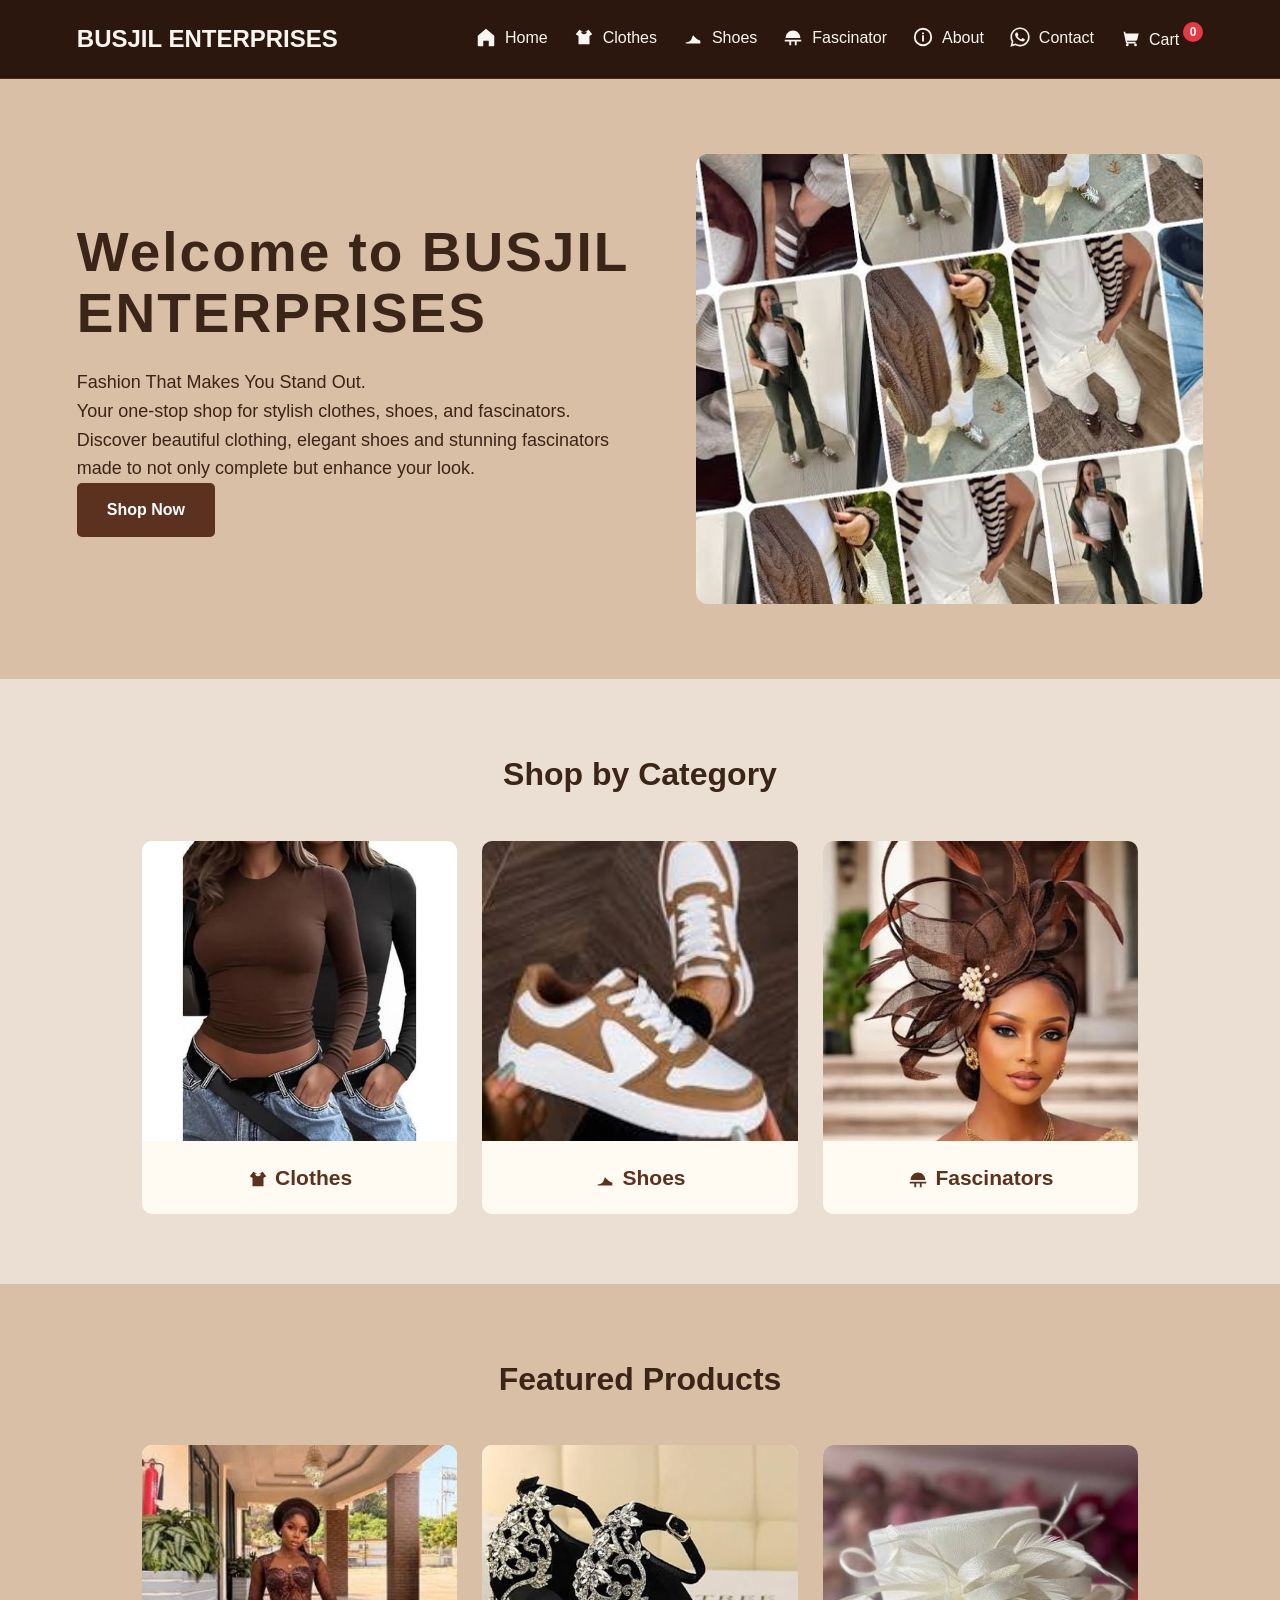
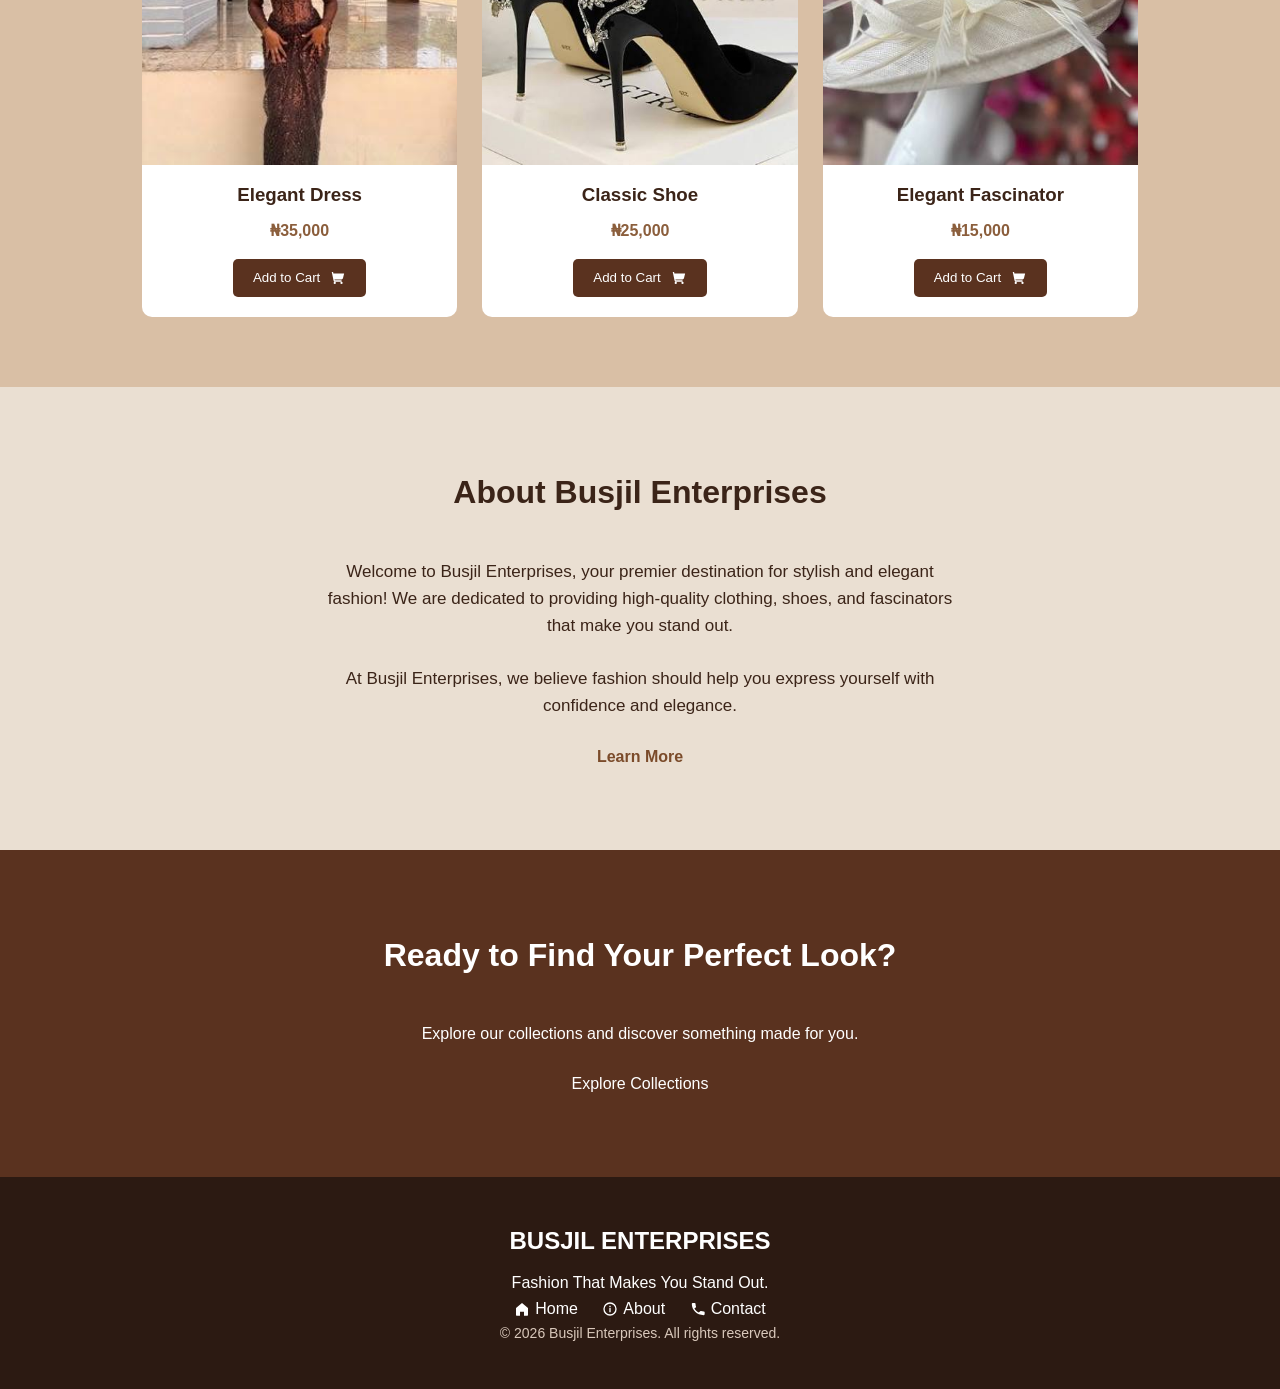
<file: index.html>
<!doctype html>
<html lang="en">
  <head>
    <meta charset="UTF-8" />
    <meta name="viewport" content="width=device-width, initial-scale=1.0" />
    <title>BUSJIL ENTERPRISES</title>
    <link rel="stylesheet" href="./style.css" />
  </head>
  <body>
    <!-- NAVIGATION BAR -->
    <header>
      <nav>
        <div class="logo">BUSJIL ENTERPRISES</div>
        <button
          class="menu-toggle"
          type="button"
          aria-label="Toggle navigation"
          aria-expanded="false"
          aria-controls="nav-links"
        ></button>
        <ul class="nav-links" id="nav-links">
          <li>
            <a href="./index.html"
              ><svg
                xmlns="http://www.w3.org/2000/svg"
                viewBox="0 0 24 24"
                width="18"
                height="18"
                aria-hidden="true"
              >
                <path
                  fill="currentColor"
                  d="M3 10.5 12 3l9 7.5V21a1 1 0 0 1-1 1h-5v-6H9v6H4a1 1 0 0 1-1-1z"
                /></svg
              >Home</a
            >
          </li>
          <li>
            <a href="./clothes.html"
              ><svg
                xmlns="http://www.w3.org/2000/svg"
                viewBox="0 0 24 24"
                width="18"
                height="18"
                aria-hidden="true"
              >
                <path
                  fill="currentColor"
                  d="m7 4 5 3 5-3 4 5-3 2v9H6v-9L3 9zm5 5a3 3 0 0 0 3-3l-3 1-3-1a3 3 0 0 0 3 3"
                /></svg
              >Clothes</a
            >
          </li>
          <li>
            <a href="./shoes.html"
              ><svg
                xmlns="http://www.w3.org/2000/svg"
                viewBox="0 0 24 24"
                width="18"
                height="18"
                aria-hidden="true"
              >
                <path
                  fill="currentColor"
                  d="M4 18c2.5 0 4.5-1 6-3l2-5 3 3c1.7 1.7 3.5 2.5 5 3v3H4z"
                /></svg
              >Shoes</a
            >
          </li>
          <li>
            <a href="./fascinators.html"
              ><svg
                xmlns="http://www.w3.org/2000/svg"
                viewBox="0 0 24 24"
                width="18"
                height="18"
                aria-hidden="true"
              >
                <path
                  fill="currentColor"
                  d="M4 13c0-4.4 3.6-8 8-8s8 3.6 8 8H4zm-1 2h18v2H3zm5 2h2v4H8zm6 0h2v4h-2z"
                /></svg
              >Fascinator</a
            >
          </li>
          <li>
            <a href="./about.html"
              ><svg
                xmlns="http://www.w3.org/2000/svg"
                viewBox="0 0 24 24"
                width="18"
                height="18"
                aria-hidden="true"
              >
                <circle
                  cx="12"
                  cy="12"
                  r="9"
                  fill="none"
                  stroke="currentColor"
                  stroke-width="2"
                />
                <path fill="currentColor" d="M11 10h2v7h-2zm0-3h2v2h-2z" /></svg
              >About</a
            >
          </li>
          <li>
            <a href="./contact.html"
              ><svg
                xmlns="http://www.w3.org/2000/svg"
                viewBox="0 0 448 512"
                width="18"
                height="18"
                aria-hidden="true"
              >
                <!--!Font Awesome Free 6.x by @fontawesome - https://fontawesome.com License - https://fontawesome.com Copyright 2024 Fonticons, Inc.-->
                <path
                  fill="currentColor"
                  d="M380.9 97.1C339 55.1 283.2 32 223.9 32c-122.4 0-222 99.6-222 222 0 39.1 10.2 77.3 29.6 111L0 480l117.7-30.9c32.4 17.7 68.9 27 106.1 27h.1c122.3 0 224.1-99.6 224.1-222 0-59.3-25.2-115-67.1-157zm-157 341.6c-33.2 0-65.7-8.9-94-25.7l-6.7-4-69.8 18.3L72 359.2l-4.4-7c-18.5-29.4-28.2-63.3-28.2-98.2 0-101.7 82.8-184.5 184.6-184.5 49.3 0 95.6 19.2 130.4 54.1 34.8 34.9 56.2 81.2 56.1 130.5 0 101.8-84.9 184.6-186.6 184.6zm101.2-138.2c-5.5-2.8-32.8-16.2-37.9-18-5.1-1.9-8.8-2.8-12.5 2.8-3.7 5.6-14.3 18-17.6 21.8-3.2 3.7-6.5 4.2-12 1.4-32.6-16.3-54-29.1-75.5-66-5.7-9.8 5.7-9.1 16.3-30.3 1.8-3.7.9-6.9-.5-9.7-1.4-2.8-12.5-30.1-17.1-41.2-4.5-10.8-9.1-9.3-12.5-9.5-3.2-.2-6.9-.2-10.6-.2-3.7 0-9.7 1.4-14.8 6.9-5.1 5.6-19.4 19-19.4 46.3 0 27.3 19.9 53.7 22.6 57.4 2.8 3.7 39.1 59.7 94.8 83.8 35.2 15.2 49 16.5 66.6 13.9 10.7-1.6 32.8-13.4 37.4-26.4 4.6-13 4.6-24.1 3.2-26.4-1.3-2.5-5-3.9-10.5-6.6z"
                />
              </svg>
              Contact</a
            >
          </li>
          <li class="cart-link">
            <a href="./cart.html"
              ><svg
                xmlns="http://www.w3.org/2000/svg"
                viewBox="0 0 24 24"
                width="18"
                height="18"
                aria-hidden="true"
              >
                <path
                  fill="currentColor"
                  d="M3 4h2l2.4 11.2A2 2 0 0 0 9.35 17H18v-2H9.35a.5.5 0 0 1-.49-.4L8.6 14H18a2 2 0 0 0 1.94-1.51L21.5 6H7.2l-.43-2H3zm6 16a1.5 1.5 0 1 0 0-3 1.5 1.5 0 0 0 0 3zm9 0a1.5 1.5 0 1 0 0-3 1.5 1.5 0 0 0 0 3z"
                /></svg
              >Cart</a
            >
            <div class="cart-count" id="cart-count">0</div>
          </li>
        </ul>
      </nav>
    </header>
    <!-- HERO SECTION -->
    <main id="main">
      <section class="hero">
        <div class="hero-content">
          <h1 class="small-heading">Welcome to BUSJIL ENTERPRISES</h1>
          <p>Fashion That Makes You Stand Out.</p>
          <p>Your one-stop shop for stylish clothes, shoes, and fascinators.</p>
          <p>
            Discover beautiful clothing, elegant shoes and stunning fascinators
            made to not only complete but enhance your look.
          </p>
          <a href="./clothes.html" class="shop-button">Shop Now</a>
        </div>
        <div class="hero-image">
          <img
            src="./Images/indexpic1.jpg"
            alt="Busjil Enterprises fashion collection."
          />
        </div>
      </section>
      <!-- CATEGORIES -->
      <section class="categories">
        <h2>Shop by Category</h2>
        <div class="category-container">
          <div class="category-card">
            <a href="./clothes.html">
              <img src="./Images/clothescategories.jpg" alt="Clothes" />
              <h3>
                <svg
                  xmlns="http://www.w3.org/2000/svg"
                  viewBox="0 0 24 24"
                  aria-hidden="true"
                >
                  <path
                    fill="currentColor"
                    d="m7 4 5 3 5-3 4 5-3 2v9H6v-9L3 9zm5 5a3 3 0 0 0 3-3l-3 1-3-1a3 3 0 0 0 3 3"
                  /></svg
                >Clothes
              </h3>
            </a>
          </div>
          <div class="category-card">
            <a href="./shoes.html">
              <img src="./Images/shoecategories.jpg" alt="Shoes" />
              <h3>
                <svg
                  xmlns="http://www.w3.org/2000/svg"
                  viewBox="0 0 24 24"
                  aria-hidden="true"
                >
                  <path
                    fill="currentColor"
                    d="M4 18c2.5 0 4.5-1 6-3l2-5 3 3c1.7 1.7 3.5 2.5 5 3v3H4z"
                  /></svg
                >Shoes
              </h3>
            </a>
          </div>
          <div class="category-card">
            <a href="./fascinators.html">
              <img
                src="./Images/fascinatorcategories.jpg"
                alt="Fascinators"
              />
              <h3>
                <svg
                  xmlns="http://www.w3.org/2000/svg"
                  viewBox="0 0 24 24"
                  aria-hidden="true"
                >
                  <path
                    fill="currentColor"
                    d="M4 13c0-4.4 3.6-8 8-8s8 3.6 8 8H4zm-1 2h18v2H3zm5 2h2v4H8zm6 0h2v4h-2z"
                  /></svg
                >Fascinators
              </h3>
            </a>
          </div>
        </div>
      </section>
      <!-- FEATURED PRODUCTS -->
      <section class="featured-products">
        <h2>Featured Products</h2>
        <div class="product-container">
          <div
            class="product-card"
            data-name="Elegant Dress"
            data-price="35000"
          >
            <img
              src="./Images/featuredgown.jpg"
              alt="Elegant fashion item"
            />
            <h3>Elegant Dress</h3>
            <p>₦35,000</p>
            <button class="add-to-cart">
              Add to Cart
              <svg
                xmlns="http://www.w3.org/2000/svg"
                viewBox="0 0 24 24"
                aria-hidden="true"
              >
                <path
                  fill="currentColor"
                  d="M3 4h2l2.4 11.2A2 2 0 0 0 9.35 17H18v-2H9.35a.5.5 0 0 1-.49-.4L8.6 14H18a2 2 0 0 0 1.94-1.51L21.5 6H7.2l-.43-2H3zm6 16a1.5 1.5 0 1 0 0-3 1.5 1.5 0 0 0 0 3zm9 0a1.5 1.5 0 1 0 0-3 1.5 1.5 0 0 0 0 3z"
                />
              </svg>
            </button>
          </div>
          <div
            class="product-card"
            data-name="Classic Shoes"
            data-price="25000"
          >
            <img src="./Images/featuredshoes.jpg" alt="Stylish shoes" />
            <h3>Classic Shoe</h3>
            <p>₦25,000</p>
            <button class="add-to-cart">
              Add to Cart
              <svg
                xmlns="http://www.w3.org/2000/svg"
                viewBox="0 0 24 24"
                aria-hidden="true"
              >
                <path
                  fill="currentColor"
                  d="M3 4h2l2.4 11.2A2 2 0 0 0 9.35 17H18v-2H9.35a.5.5 0 0 1-.49-.4L8.6 14H18a2 2 0 0 0 1.94-1.51L21.5 6H7.2l-.43-2H3zm6 16a1.5 1.5 0 1 0 0-3 1.5 1.5 0 0 0 0 3zm9 0a1.5 1.5 0 1 0 0-3 1.5 1.5 0 0 0 0 3z"
                />
              </svg>
            </button>
          </div>
          <div
            class="product-card"
            data-name="Elegant Fascinator"
            data-price="15000"
          >
            <img
              src="./Images/featuredfascinator.jpg"
              alt="Beautiful fascinator"
            />
            <h3>Elegant Fascinator</h3>
            <p>₦15,000</p>
            <button class="add-to-cart">
              Add to Cart
              <svg
                xmlns="http://www.w3.org/2000/svg"
                viewBox="0 0 24 24"
                aria-hidden="true"
              >
                <path
                  fill="currentColor"
                  d="M3 4h2l2.4 11.2A2 2 0 0 0 9.35 17H18v-2H9.35a.5.5 0 0 1-.49-.4L8.6 14H18a2 2 0 0 0 1.94-1.51L21.5 6H7.2l-.43-2H3zm6 16a1.5 1.5 0 1 0 0-3 1.5 1.5 0 0 0 0 3zm9 0a1.5 1.5 0 1 0 0-3 1.5 1.5 0 0 0 0 3z"
                />
              </svg>
            </button>
          </div>
        </div>
      </section>
      <!-- ABOUT PREVIEW -->
      <section class="about-preview">
        <h2>About Busjil Enterprises</h2>
        <p>
          Welcome to Busjil Enterprises, your premier destination for stylish
          and elegant fashion! We are dedicated to providing high-quality
          clothing, shoes, and fascinators that make you stand out.
        </p>
        <p>
          At Busjil Enterprises, we believe fashion should help you express
          yourself with confidence and elegance.
        </p>
        <a href="./about.html">Learn More</a>
      </section>
      <!-- CALL TO ACTION -->
      <section class="call-to-action">
        <h2>Ready to Find Your Perfect Look?</h2>
        <p>Explore our collections and discover something made for you.</p>
        <a href="./clothes.html" class="cta-button">Explore Collections</a>
      </section>
    </main>
    <!-- FOOTER -->
    <footer>
      <div class="footer-content">
        <h2>BUSJIL ENTERPRISES</h2>
        <p>Fashion That Makes You Stand Out.</p>
        <div class="footer-links">
          <a href="./index.html"
            ><svg
              xmlns="http://www.w3.org/2000/svg"
              viewBox="0 0 24 24"
              aria-hidden="true"
            >
              <path
                fill="currentColor"
                d="M3 10.5 12 3l9 7.5V21a1 1 0 0 1-1 1h-5v-6H9v6H4a1 1 0 0 1-1-1z"
              /></svg
            >Home</a
          >
          <a href="./about.html"
            ><svg
              xmlns="http://www.w3.org/2000/svg"
              viewBox="0 0 24 24"
              aria-hidden="true"
            >
              <circle
                cx="12"
                cy="12"
                r="9"
                fill="none"
                stroke="currentColor"
                stroke-width="2"
              />
              <path fill="currentColor" d="M11 10h2v7h-2zm0-3h2v2h-2z" /></svg
            >About</a
          >
          <a href="./contact.html"
            ><svg
              xmlns="http://www.w3.org/2000/svg"
              viewBox="0 0 24 24"
              aria-hidden="true"
            >
              <path
                fill="currentColor"
                d="M6.6 10.8c1.6 3.1 3.5 5 6.6 6.6l2.2-2.2c.3-.3.8-.4 1.2-.2 1.3.4 2.7.7 4.1.7.7 0 1.3.6 1.3 1.3V20c0 .7-.6 1.3-1.3 1.3C10.3 21.3 2.7 13.7 2.7 4.3 2.7 3.6 3.3 3 4 3h3c.7 0 1.3.6 1.3 1.3 0 1.4.2 2.8.7 4.1.1.4 0 .9-.2 1.2z"
              /></svg
            >Contact</a
          >
        </div>
        <p class="copyright">
          &copy <span id="current-year"></span> Busjil Enterprises. All rights
          reserved.
        </p>
      </div>
    </footer>
    <script src="./script.js"></script>
  </body>
</html>
</file>
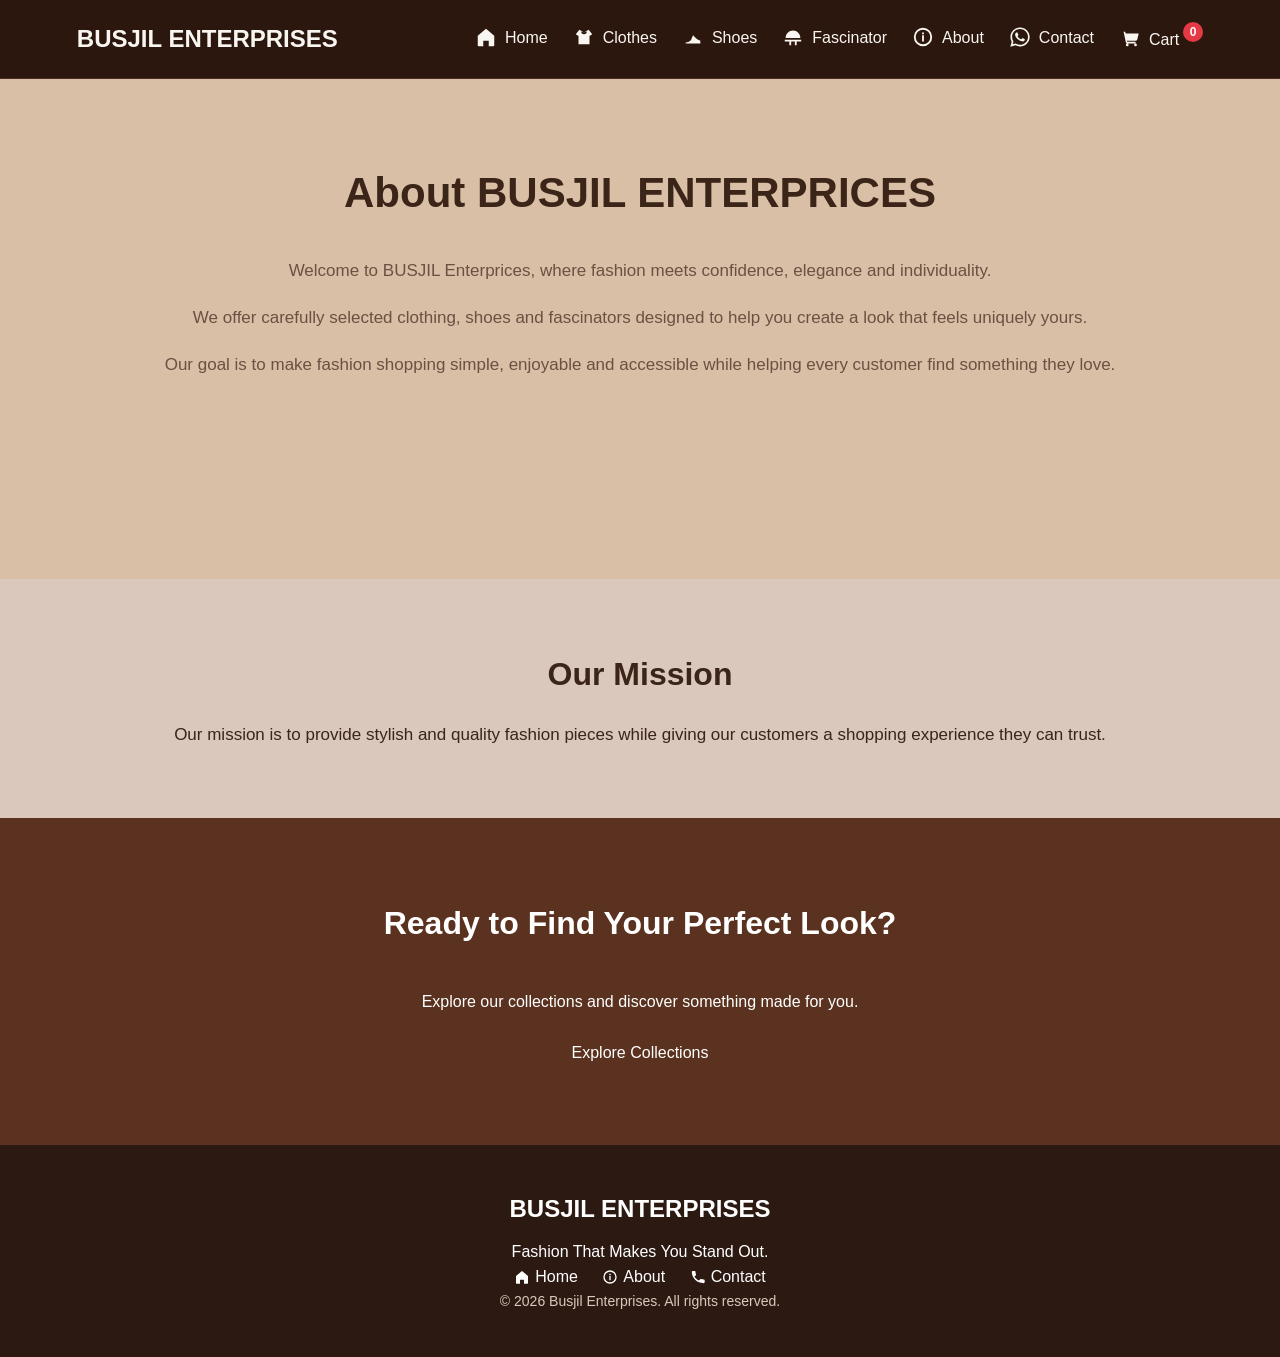
<file: about.html>
<!doctype html>
<html lang="en">
  <head>
    <meta charset="UTF-8" />
    <meta name="viewport" content="width=device-width, initial-scale=1.0" />
    <title>BUSJIL ENTERPRISES</title>
    <link rel="stylesheet" href="./style.css" />
  </head>
  <body>
    <!-- NAVIGATION BAR -->
    <header>
      <nav>
        <div class="logo">BUSJIL ENTERPRISES</div>
        <button
          class="menu-toggle"
          type="button"
          aria-label="Toggle navigation"
          aria-expanded="false"
          aria-controls="nav-links"
        ></button>
        <ul class="nav-links" id="nav-links">
          <li>
            <a href="./index.html"
              ><svg
                xmlns="http://www.w3.org/2000/svg"
                viewBox="0 0 24 24"
                width="18"
                height="18"
                aria-hidden="true"
              >
                <path
                  fill="currentColor"
                  d="M3 10.5 12 3l9 7.5V21a1 1 0 0 1-1 1h-5v-6H9v6H4a1 1 0 0 1-1-1z"
                /></svg
              >Home</a
            >
          </li>
          <li>
            <a href="./clothes.html"
              ><svg
                xmlns="http://www.w3.org/2000/svg"
                viewBox="0 0 24 24"
                width="18"
                height="18"
                aria-hidden="true"
              >
                <path
                  fill="currentColor"
                  d="m7 4 5 3 5-3 4 5-3 2v9H6v-9L3 9zm5 5a3 3 0 0 0 3-3l-3 1-3-1a3 3 0 0 0 3 3"
                /></svg
              >Clothes</a
            >
          </li>
          <li>
            <a href="./shoes.html"
              ><svg
                xmlns="http://www.w3.org/2000/svg"
                viewBox="0 0 24 24"
                width="18"
                height="18"
                aria-hidden="true"
              >
                <path
                  fill="currentColor"
                  d="M4 18c2.5 0 4.5-1 6-3l2-5 3 3c1.7 1.7 3.5 2.5 5 3v3H4z"
                /></svg
              >Shoes</a
            >
          </li>
          <li>
            <a href="./fascinators.html"
              ><svg
                xmlns="http://www.w3.org/2000/svg"
                viewBox="0 0 24 24"
                width="18"
                height="18"
                aria-hidden="true"
              >
                <path
                  fill="currentColor"
                  d="M4 13c0-4.4 3.6-8 8-8s8 3.6 8 8H4zm-1 2h18v2H3zm5 2h2v4H8zm6 0h2v4h-2z"
                /></svg
              >Fascinator</a
            >
          </li>
          <li>
            <a href="./about.html"
              ><svg
                xmlns="http://www.w3.org/2000/svg"
                viewBox="0 0 24 24"
                width="18"
                height="18"
                aria-hidden="true"
              >
                <circle
                  cx="12"
                  cy="12"
                  r="9"
                  fill="none"
                  stroke="currentColor"
                  stroke-width="2"
                />
                <path fill="currentColor" d="M11 10h2v7h-2zm0-3h2v2h-2z" /></svg
              >About</a
            >
          </li>
          <li>
            <a href="./contact.html"
              ><svg
                xmlns="http://www.w3.org/2000/svg"
                viewBox="0 0 448 512"
                width="18"
                height="18"
                aria-hidden="true"
              >
                <!--!Font Awesome Free 6.x by @fontawesome - https://fontawesome.com License - https://fontawesome.com Copyright 2024 Fonticons, Inc.-->
                <path
                  fill="currentColor"
                  d="M380.9 97.1C339 55.1 283.2 32 223.9 32c-122.4 0-222 99.6-222 222 0 39.1 10.2 77.3 29.6 111L0 480l117.7-30.9c32.4 17.7 68.9 27 106.1 27h.1c122.3 0 224.1-99.6 224.1-222 0-59.3-25.2-115-67.1-157zm-157 341.6c-33.2 0-65.7-8.9-94-25.7l-6.7-4-69.8 18.3L72 359.2l-4.4-7c-18.5-29.4-28.2-63.3-28.2-98.2 0-101.7 82.8-184.5 184.6-184.5 49.3 0 95.6 19.2 130.4 54.1 34.8 34.9 56.2 81.2 56.1 130.5 0 101.8-84.9 184.6-186.6 184.6zm101.2-138.2c-5.5-2.8-32.8-16.2-37.9-18-5.1-1.9-8.8-2.8-12.5 2.8-3.7 5.6-14.3 18-17.6 21.8-3.2 3.7-6.5 4.2-12 1.4-32.6-16.3-54-29.1-75.5-66-5.7-9.8 5.7-9.1 16.3-30.3 1.8-3.7.9-6.9-.5-9.7-1.4-2.8-12.5-30.1-17.1-41.2-4.5-10.8-9.1-9.3-12.5-9.5-3.2-.2-6.9-.2-10.6-.2-3.7 0-9.7 1.4-14.8 6.9-5.1 5.6-19.4 19-19.4 46.3 0 27.3 19.9 53.7 22.6 57.4 2.8 3.7 39.1 59.7 94.8 83.8 35.2 15.2 49 16.5 66.6 13.9 10.7-1.6 32.8-13.4 37.4-26.4 4.6-13 4.6-24.1 3.2-26.4-1.3-2.5-5-3.9-10.5-6.6z"
                />
              </svg>
              Contact</a
            >
          </li>
          <li class="cart-link">
            <a href="./cart.html"
              ><svg
                xmlns="http://www.w3.org/2000/svg"
                viewBox="0 0 24 24"
                width="18"
                height="18"
                aria-hidden="true"
              >
                <path
                  fill="currentColor"
                  d="M3 4h2l2.4 11.2A2 2 0 0 0 9.35 17H18v-2H9.35a.5.5 0 0 1-.49-.4L8.6 14H18a2 2 0 0 0 1.94-1.51L21.5 6H7.2l-.43-2H3zm6 16a1.5 1.5 0 1 0 0-3 1.5 1.5 0 0 0 0 3zm9 0a1.5 1.5 0 1 0 0-3 1.5 1.5 0 0 0 0 3z"
                /></svg
              >Cart</a
            >
            <div class="cart-count" id="cart-count">0</div>
          </li>
        </ul>
      </nav>
    </header>
    <!-- ABOUT SECTION -->
    <main id="main">
      <section class="about-page">
        <h1>About BUSJIL ENTERPRICES</h1>
        <p>
          Welcome to BUSJIL Enterprices, where fashion meets confidence,
          elegance and individuality.
        </p>
        <p>
          We offer carefully selected clothing, shoes and fascinators designed
          to help you create a look that feels uniquely yours.
        </p>
        <p>
          Our goal is to make fashion shopping simple, enjoyable and accessible
          while helping every customer find something they love.
        </p>
      </section>
      <!-- OUR MISSION -->
      <section class="mission-section">
        <h2>Our Mission</h2>
        <p>
          Our mission is to provide stylish and quality fashion pieces while
          giving our customers a shopping experience they can trust.
        </p>
      </section>
       <!-- CALL TO ACTION -->
      <section class="call-to-action">
        <h2>Ready to Find Your Perfect Look?</h2>
        <p>Explore our collections and discover something made for you.</p>
        <a href="./clothes.html" class="cta-button">Explore Collections</a>
      </section>
    </main>
    <footer>
      <div class="footer-content">
        <h2>BUSJIL ENTERPRISES</h2>
        <p>Fashion That Makes You Stand Out.</p>
        <div class="footer-links">
          <a href="./index.html"
            ><svg
              xmlns="http://www.w3.org/2000/svg"
              viewBox="0 0 24 24"
              aria-hidden="true"
            >
              <path
                fill="currentColor"
                d="M3 10.5 12 3l9 7.5V21a1 1 0 0 1-1 1h-5v-6H9v6H4a1 1 0 0 1-1-1z"
              /></svg
            >Home</a
          >
          <a href="./about.html"
            ><svg
              xmlns="http://www.w3.org/2000/svg"
              viewBox="0 0 24 24"
              aria-hidden="true"
            >
              <circle
                cx="12"
                cy="12"
                r="9"
                fill="none"
                stroke="currentColor"
                stroke-width="2"
              />
              <path fill="currentColor" d="M11 10h2v7h-2zm0-3h2v2h-2z" /></svg
            >About</a
          >
          <a href="./contact.html"
            ><svg
              xmlns="http://www.w3.org/2000/svg"
              viewBox="0 0 24 24"
              aria-hidden="true"
            >
              <path
                fill="currentColor"
                d="M6.6 10.8c1.6 3.1 3.5 5 6.6 6.6l2.2-2.2c.3-.3.8-.4 1.2-.2 1.3.4 2.7.7 4.1.7.7 0 1.3.6 1.3 1.3V20c0 .7-.6 1.3-1.3 1.3C10.3 21.3 2.7 13.7 2.7 4.3 2.7 3.6 3.3 3 4 3h3c.7 0 1.3.6 1.3 1.3 0 1.4.2 2.8.7 4.1.1.4 0 .9-.2 1.2z"
              /></svg
            >Contact</a
          >
        </div>
        <p class="copyright">
          &copy <span id="current-year"></span> Busjil Enterprises. All rights
          reserved.
        </p>
      </div>
    </footer>
    <script src="./script.js"></script>
  </body>
</html>
</file>
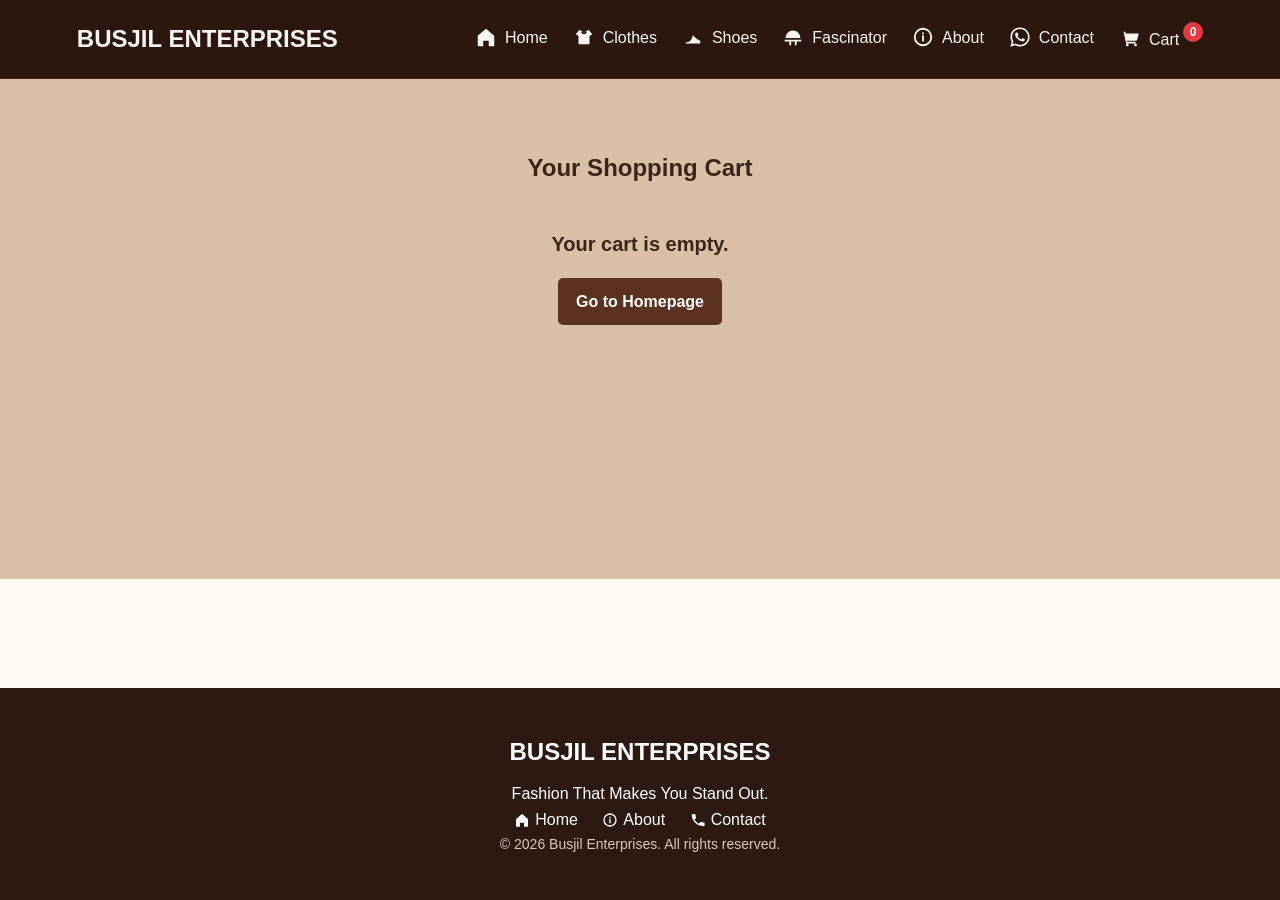
<file: cart.html>
<!doctype html>
<html lang="en">
  <head>
    <meta charset="UTF-8" />
    <meta name="viewport" content="width=device-width, initial-scale=1.0" />
    <title>BUSJIL ENTERPRISES</title>
    <link rel="stylesheet" href="./style.css" />
  </head>
  <body>
    <!-- NAVIGATION BAR -->
    <header>
      <nav>
        <div class="logo">BUSJIL ENTERPRISES</div>
        <button
          class="menu-toggle"
          type="button"
          aria-label="Toggle navigation"
          aria-expanded="false"
          aria-controls="nav-links"
        ></button>
        <ul class="nav-links" id="nav-links">
          <li>
            <a href="./index.html"
              ><svg
                xmlns="http://www.w3.org/2000/svg"
                viewBox="0 0 24 24"
                width="18"
                height="18"
                aria-hidden="true"
              >
                <path
                  fill="currentColor"
                  d="M3 10.5 12 3l9 7.5V21a1 1 0 0 1-1 1h-5v-6H9v6H4a1 1 0 0 1-1-1z"
                /></svg
              >Home</a
            >
          </li>
          <li>
            <a href="./clothes.html"
              ><svg
                xmlns="http://www.w3.org/2000/svg"
                viewBox="0 0 24 24"
                width="18"
                height="18"
                aria-hidden="true"
              >
                <path
                  fill="currentColor"
                  d="m7 4 5 3 5-3 4 5-3 2v9H6v-9L3 9zm5 5a3 3 0 0 0 3-3l-3 1-3-1a3 3 0 0 0 3 3"
                /></svg
              >Clothes</a
            >
          </li>
          <li>
            <a href="./shoes.html"
              ><svg
                xmlns="http://www.w3.org/2000/svg"
                viewBox="0 0 24 24"
                width="18"
                height="18"
                aria-hidden="true"
              >
                <path
                  fill="currentColor"
                  d="M4 18c2.5 0 4.5-1 6-3l2-5 3 3c1.7 1.7 3.5 2.5 5 3v3H4z"
                /></svg
              >Shoes</a
            >
          </li>
          <li>
            <a href="./fascinators.html"
              ><svg
                xmlns="http://www.w3.org/2000/svg"
                viewBox="0 0 24 24"
                width="18"
                height="18"
                aria-hidden="true"
              >
                <path
                  fill="currentColor"
                  d="M4 13c0-4.4 3.6-8 8-8s8 3.6 8 8H4zm-1 2h18v2H3zm5 2h2v4H8zm6 0h2v4h-2z"
                /></svg
              >Fascinator</a
            >
          </li>
          <li>
            <a href="./about.html"
              ><svg
                xmlns="http://www.w3.org/2000/svg"
                viewBox="0 0 24 24"
                width="18"
                height="18"
                aria-hidden="true"
              >
                <circle
                  cx="12"
                  cy="12"
                  r="9"
                  fill="none"
                  stroke="currentColor"
                  stroke-width="2"
                />
                <path fill="currentColor" d="M11 10h2v7h-2zm0-3h2v2h-2z" /></svg
              >About</a
            >
          </li>
          <li>
            <a href="./contact.html"
              ><svg
                xmlns="http://www.w3.org/2000/svg"
                viewBox="0 0 448 512"
                width="18"
                height="18"
                aria-hidden="true"
              >
                <!--!Font Awesome Free 6.x by @fontawesome - https://fontawesome.com License - https://fontawesome.com Copyright 2024 Fonticons, Inc.-->
                <path
                  fill="currentColor"
                  d="M380.9 97.1C339 55.1 283.2 32 223.9 32c-122.4 0-222 99.6-222 222 0 39.1 10.2 77.3 29.6 111L0 480l117.7-30.9c32.4 17.7 68.9 27 106.1 27h.1c122.3 0 224.1-99.6 224.1-222 0-59.3-25.2-115-67.1-157zm-157 341.6c-33.2 0-65.7-8.9-94-25.7l-6.7-4-69.8 18.3L72 359.2l-4.4-7c-18.5-29.4-28.2-63.3-28.2-98.2 0-101.7 82.8-184.5 184.6-184.5 49.3 0 95.6 19.2 130.4 54.1 34.8 34.9 56.2 81.2 56.1 130.5 0 101.8-84.9 184.6-186.6 184.6zm101.2-138.2c-5.5-2.8-32.8-16.2-37.9-18-5.1-1.9-8.8-2.8-12.5 2.8-3.7 5.6-14.3 18-17.6 21.8-3.2 3.7-6.5 4.2-12 1.4-32.6-16.3-54-29.1-75.5-66-5.7-9.8 5.7-9.1 16.3-30.3 1.8-3.7.9-6.9-.5-9.7-1.4-2.8-12.5-30.1-17.1-41.2-4.5-10.8-9.1-9.3-12.5-9.5-3.2-.2-6.9-.2-10.6-.2-3.7 0-9.7 1.4-14.8 6.9-5.1 5.6-19.4 19-19.4 46.3 0 27.3 19.9 53.7 22.6 57.4 2.8 3.7 39.1 59.7 94.8 83.8 35.2 15.2 49 16.5 66.6 13.9 10.7-1.6 32.8-13.4 37.4-26.4 4.6-13 4.6-24.1 3.2-26.4-1.3-2.5-5-3.9-10.5-6.6z"
                />
              </svg>
              Contact</a
            >
          </li>
          <li class="cart-link">
            <a href="./cart.html"
              ><svg
                xmlns="http://www.w3.org/2000/svg"
                viewBox="0 0 24 24"
                width="18"
                height="18"
                aria-hidden="true"
              >
                <path
                  fill="currentColor"
                  d="M3 4h2l2.4 11.2A2 2 0 0 0 9.35 17H18v-2H9.35a.5.5 0 0 1-.49-.4L8.6 14H18a2 2 0 0 0 1.94-1.51L21.5 6H7.2l-.43-2H3zm6 16a1.5 1.5 0 1 0 0-3 1.5 1.5 0 0 0 0 3zm9 0a1.5 1.5 0 1 0 0-3 1.5 1.5 0 0 0 0 3z"
                /></svg
              >Cart</a
            >
            <div class="cart-count" id="cart-count">0</div>
          </li>
        </ul>
      </nav>
    </header>

    <!-- CART SECTION -->
    <main id="main">
      <section class="cart-section">
        <h1>Your Shopping Cart</h1>
        <div
          class="empty-cart-state"
          id="empty-cart-state"
          role="status"
          aria-live="polite"
          hidden
        >
          <p>Your cart is empty.</p>
          <a class="empty-cart-home" href="./index.html">Go to Homepage</a>
        </div>
        <div id="cart-items">
          <!-- Cart products should appear here -->
        </div>
        <div class="cart-total">
          <button id="clearCart">Clear Cart</button>
          <h2 id="checkCart">Total:₦<span id="cart-total">0</span></h2>
        </div>
        <!-- CUSTOMER DETAILS -->
        <div class="customer-details">
          <h2>Customer Details</h2>

          <label for="customer-name">Name</label>
          <input type="text" id="customer-name" placeholder="Enter your name" />
          <label for="customer-phone">Phone Number</label>
          <input
            type="tel"
            id="customer-phone"
            placeholder="Enter your phone number"
            aria-required="true"
          />
          <label for="customer-address">Delivery Address</label>
          <textarea
            id="customer-address"
            placeholder="Enter your delivery address"
            required
          ></textarea>
          <button
            id="whatsapp-order"
            style="
              display: flex;
              align-items: center;
              justify-content: center;
              gap: 8px;
              margin: 0 auto;
            "
          >
            <svg
              xmlns="http://www.w3.org/2000/svg"
              viewBox="0 0 448 512"
              width="22"
              height="22"
              aria-hidden="true"
              style="color: #25d366"
            >
              <path
                fill="currentColor"
                d="M380.9 97.1C339 55.1 283.2 32 223.9 32c-122.4 0-222 99.6-222 222 0 39.1 10.2 77.3 29.6 111L0 480l117.7-30.9c32.4 17.7 68.9 27 106.1 27h.1c122.3 0 224.1-99.6 224.1-222 0-59.3-25.2-115-67.1-157zm-157 341.6c-33.2 0-65.7-8.9-94-25.7l-6.7-4-69.8 18.3L72 359.2l-4.4-7c-18.5-29.4-28.2-63.3-28.2-98.2 0-101.7 82.8-184.5 184.6-184.5 49.3 0 95.6 19.2 130.4 54.1 34.8 34.9 56.2 81.2 56.1 130.5 0 101.8-84.9 184.6-186.6 184.6zm101.2-138.2c-5.5-2.8-32.8-16.2-37.9-18-5.1-1.9-8.8-2.8-12.5 2.8-3.7 5.6-14.3 18-17.6 21.8-3.2 3.7-6.5 4.2-12 1.4-32.6-16.3-54-29.1-75.5-66-5.7-9.8 5.7-9.1 16.3-30.3 1.8-3.7.9-6.9-.5-9.7-1.4-2.8-12.5-30.1-17.1-41.2-4.5-10.8-9.1-9.3-12.5-9.5-3.2-.2-6.9-.2-10.6-.2-3.7 0-9.7 1.4-14.8 6.9-5.1 5.6-19.4 19-19.4 46.3 0 27.3 19.9 53.7 22.6 57.4 2.8 3.7 39.1 59.7 94.8 83.8 35.2 15.2 49 16.5 66.6 13.9 10.7-1.6 32.8-13.4 37.4-26.4 4.6-13 4.6-24.1 3.2-26.4-1.3-2.5-5-3.9-10.5-6.6z"
              />
            </svg>
            Place Order via WhatsApp
          </button>
        </div>
      </section>
    </main>
    <!-- FOOTER -->
    <footer>
      <div class="footer-content">
        <h2>BUSJIL ENTERPRISES</h2>
        <p>Fashion That Makes You Stand Out.</p>
        <div class="footer-links">
          <a href="./index.html"
            ><svg
              xmlns="http://www.w3.org/2000/svg"
              viewBox="0 0 24 24"
              aria-hidden="true"
            >
              <path
                fill="currentColor"
                d="M3 10.5 12 3l9 7.5V21a1 1 0 0 1-1 1h-5v-6H9v6H4a1 1 0 0 1-1-1z"
              /></svg
            >Home</a
          >
          <a href="./about.html"
            ><svg
              xmlns="http://www.w3.org/2000/svg"
              viewBox="0 0 24 24"
              aria-hidden="true"
            >
              <circle
                cx="12"
                cy="12"
                r="9"
                fill="none"
                stroke="currentColor"
                stroke-width="2"
              />
              <path fill="currentColor" d="M11 10h2v7h-2zm0-3h2v2h-2z" /></svg
            >About</a
          >
          <a href="./contact.html"
            ><svg
              xmlns="http://www.w3.org/2000/svg"
              viewBox="0 0 24 24"
              aria-hidden="true"
            >
              <path
                fill="currentColor"
                d="M6.6 10.8c1.6 3.1 3.5 5 6.6 6.6l2.2-2.2c.3-.3.8-.4 1.2-.2 1.3.4 2.7.7 4.1.7.7 0 1.3.6 1.3 1.3V20c0 .7-.6 1.3-1.3 1.3C10.3 21.3 2.7 13.7 2.7 4.3 2.7 3.6 3.3 3 4 3h3c.7 0 1.3.6 1.3 1.3 0 1.4.2 2.8.7 4.1.1.4 0 .9-.2 1.2z"
              /></svg
            >Contact</a
          >
        </div>
        <p class="copyright">
          &copy <span id="current-year"></span> Busjil Enterprises. All rights
          reserved.
        </p>
      </div>
    </footer>
    <script src="./script.js"></script>
    <script></script>
  </body>
</html>
</file>
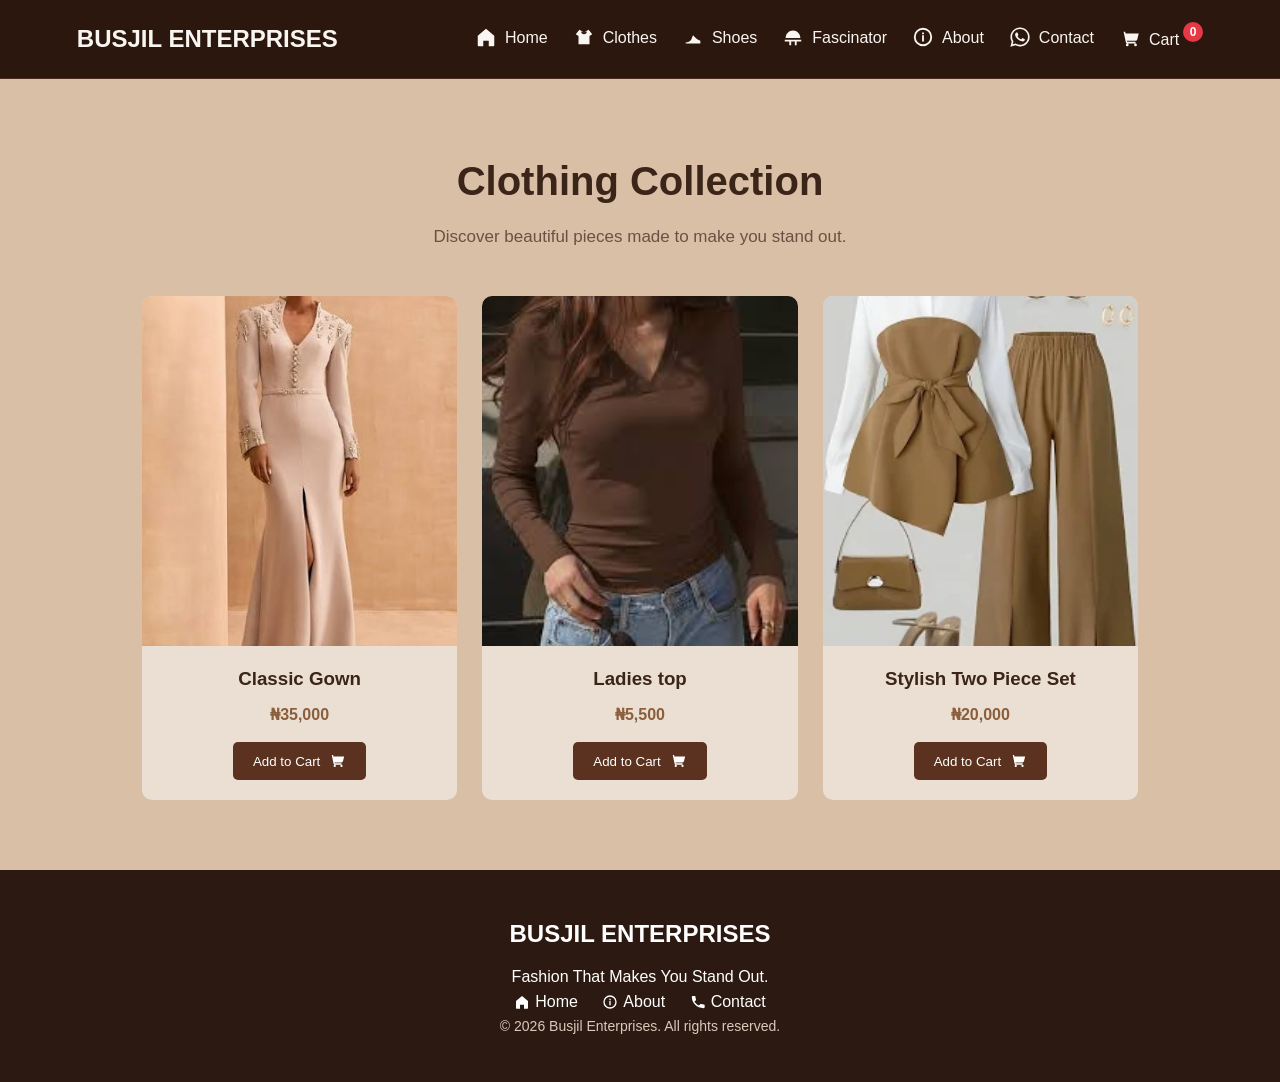
<file: clothes.html>
<!doctype html>
<html lang="en">
  <head>
    <meta charset="UTF-8" />
    <meta name="viewport" content="width=device-width, initial-scale=1.0" />
    <title>BUSJIL ENTERPRISES</title>
    <link rel="stylesheet" href="./style.css" />
  </head>
  <body>
    <!-- NAVIGATION BAR -->
    <header>
      <nav>
        <div class="logo">BUSJIL ENTERPRISES</div>
        <button
          class="menu-toggle"
          type="button"
          aria-label="Toggle navigation"
          aria-expanded="false"
          aria-controls="nav-links"
        ></button>
        <ul class="nav-links" id="nav-links">
          <li>
            <a href="./index.html"
              ><svg
                xmlns="http://www.w3.org/2000/svg"
                viewBox="0 0 24 24"
                width="18"
                height="18"
                aria-hidden="true"
              >
                <path
                  fill="currentColor"
                  d="M3 10.5 12 3l9 7.5V21a1 1 0 0 1-1 1h-5v-6H9v6H4a1 1 0 0 1-1-1z"
                /></svg
              >Home</a
            >
          </li>
          <li>
            <a href="./clothes.html"
              ><svg
                xmlns="http://www.w3.org/2000/svg"
                viewBox="0 0 24 24"
                width="18"
                height="18"
                aria-hidden="true"
              >
                <path
                  fill="currentColor"
                  d="m7 4 5 3 5-3 4 5-3 2v9H6v-9L3 9zm5 5a3 3 0 0 0 3-3l-3 1-3-1a3 3 0 0 0 3 3"
                /></svg
              >Clothes</a
            >
          </li>
          <li>
            <a href="./shoes.html"
              ><svg
                xmlns="http://www.w3.org/2000/svg"
                viewBox="0 0 24 24"
                width="18"
                height="18"
                aria-hidden="true"
              >
                <path
                  fill="currentColor"
                  d="M4 18c2.5 0 4.5-1 6-3l2-5 3 3c1.7 1.7 3.5 2.5 5 3v3H4z"
                /></svg
              >Shoes</a
            >
          </li>
          <li>
            <a href="./fascinators.html"
              ><svg
                xmlns="http://www.w3.org/2000/svg"
                viewBox="0 0 24 24"
                width="18"
                height="18"
                aria-hidden="true"
              >
                <path
                  fill="currentColor"
                  d="M4 13c0-4.4 3.6-8 8-8s8 3.6 8 8H4zm-1 2h18v2H3zm5 2h2v4H8zm6 0h2v4h-2z"
                /></svg
              >Fascinator</a
            >
          </li>
          <li>
            <a href="./about.html"
              ><svg
                xmlns="http://www.w3.org/2000/svg"
                viewBox="0 0 24 24"
                width="18"
                height="18"
                aria-hidden="true"
              >
                <circle
                  cx="12"
                  cy="12"
                  r="9"
                  fill="none"
                  stroke="currentColor"
                  stroke-width="2"
                />
                <path fill="currentColor" d="M11 10h2v7h-2zm0-3h2v2h-2z" /></svg
              >About</a
            >
          </li>
          <li>
            <a href="./contact.html"
              ><svg
                xmlns="http://www.w3.org/2000/svg"
                viewBox="0 0 448 512"
                width="18"
                height="18"
                aria-hidden="true"
              >
                <!--!Font Awesome Free 6.x by @fontawesome - https://fontawesome.com License - https://fontawesome.com Copyright 2024 Fonticons, Inc.-->
                <path
                  fill="currentColor"
                  d="M380.9 97.1C339 55.1 283.2 32 223.9 32c-122.4 0-222 99.6-222 222 0 39.1 10.2 77.3 29.6 111L0 480l117.7-30.9c32.4 17.7 68.9 27 106.1 27h.1c122.3 0 224.1-99.6 224.1-222 0-59.3-25.2-115-67.1-157zm-157 341.6c-33.2 0-65.7-8.9-94-25.7l-6.7-4-69.8 18.3L72 359.2l-4.4-7c-18.5-29.4-28.2-63.3-28.2-98.2 0-101.7 82.8-184.5 184.6-184.5 49.3 0 95.6 19.2 130.4 54.1 34.8 34.9 56.2 81.2 56.1 130.5 0 101.8-84.9 184.6-186.6 184.6zm101.2-138.2c-5.5-2.8-32.8-16.2-37.9-18-5.1-1.9-8.8-2.8-12.5 2.8-3.7 5.6-14.3 18-17.6 21.8-3.2 3.7-6.5 4.2-12 1.4-32.6-16.3-54-29.1-75.5-66-5.7-9.8 5.7-9.1 16.3-30.3 1.8-3.7.9-6.9-.5-9.7-1.4-2.8-12.5-30.1-17.1-41.2-4.5-10.8-9.1-9.3-12.5-9.5-3.2-.2-6.9-.2-10.6-.2-3.7 0-9.7 1.4-14.8 6.9-5.1 5.6-19.4 19-19.4 46.3 0 27.3 19.9 53.7 22.6 57.4 2.8 3.7 39.1 59.7 94.8 83.8 35.2 15.2 49 16.5 66.6 13.9 10.7-1.6 32.8-13.4 37.4-26.4 4.6-13 4.6-24.1 3.2-26.4-1.3-2.5-5-3.9-10.5-6.6z"
                />
              </svg>
              Contact</a
            >
          </li>
          <li class="cart-link">
            <a href="./cart.html"
              ><svg
                xmlns="http://www.w3.org/2000/svg"
                viewBox="0 0 24 24"
                width="18"
                height="18"
                aria-hidden="true"
              >
                <path
                  fill="currentColor"
                  d="M3 4h2l2.4 11.2A2 2 0 0 0 9.35 17H18v-2H9.35a.5.5 0 0 1-.49-.4L8.6 14H18a2 2 0 0 0 1.94-1.51L21.5 6H7.2l-.43-2H3zm6 16a1.5 1.5 0 1 0 0-3 1.5 1.5 0 0 0 0 3zm9 0a1.5 1.5 0 1 0 0-3 1.5 1.5 0 0 0 0 3z"
                /></svg
              >Cart</a
            >
            <div class="cart-count" id="cart-count">0</div>
          </li>
        </ul>
      </nav>
    </header>

    <!-- CLOTHING PAGE -->
    <main id="main">
      <section class="shop-page">
        <h1>Clothing Collection</h1>
        <p>Discover beautiful pieces made to make you stand out.</p>
        <div class="product-container">
          <div class="product-card" data-name="Classic Gown" data-price="35000">
            <img src="./Images/classicgown1.jpg" alt="Classic Gown" />
            <h3>Classic Gown</h3>
            <p>₦35,000</p>
            <button class="add-to-cart">
              Add to Cart
              <svg
                xmlns="http://www.w3.org/2000/svg"
                viewBox="0 0 24 24"
                aria-hidden="true"
              >
                <path
                  fill="currentColor"
                  d="M3 4h2l2.4 11.2A2 2 0 0 0 9.35 17H18v-2H9.35a.5.5 0 0 1-.49-.4L8.6 14H18a2 2 0 0 0 1.94-1.51L21.5 6H7.2l-.43-2H3zm6 16a1.5 1.5 0 1 0 0-3 1.5 1.5 0 0 0 0 3zm9 0a1.5 1.5 0 1 0 0-3 1.5 1.5 0 0 0 0 3z"
                />
              </svg>
            </button>
          </div>

          <div
            class="product-card"
            data-name="Ladies top"
            data-price="5500"
          >
            <img src="./Images/simpletop1.jpg" alt="Elegant Dress" />
            <h3>Ladies top</h3>
            <p>₦5,500</p>
            <button class="add-to-cart">
              Add to Cart
              <svg
                xmlns="http://www.w3.org/2000/svg"
                viewBox="0 0 24 24"
                aria-hidden="true"
              >
                <path
                  fill="currentColor"
                  d="M3 4h2l2.4 11.2A2 2 0 0 0 9.35 17H18v-2H9.35a.5.5 0 0 1-.49-.4L8.6 14H18a2 2 0 0 0 1.94-1.51L21.5 6H7.2l-.43-2H3zm6 16a1.5 1.5 0 1 0 0-3 1.5 1.5 0 0 0 0 3zm9 0a1.5 1.5 0 1 0 0-3 1.5 1.5 0 0 0 0 3z"
                />
              </svg>
            </button>
          </div>

          <div
            class="product-card"
            data-name="Stylish Two Piece Set"
            data-price="20000"
          >
            <img
              src="./Images/stylishtwo-pieceset.webp"
              alt="Stylish Two Piece Set"
            />
            <h3>Stylish Two Piece Set</h3>
            <p>₦20,000</p>
            <button class="add-to-cart">
              Add to Cart
              <svg
                xmlns="http://www.w3.org/2000/svg"
                viewBox="0 0 24 24"
                aria-hidden="true"
              >
                <path
                  fill="currentColor"
                  d="M3 4h2l2.4 11.2A2 2 0 0 0 9.35 17H18v-2H9.35a.5.5 0 0 1-.49-.4L8.6 14H18a2 2 0 0 0 1.94-1.51L21.5 6H7.2l-.43-2H3zm6 16a1.5 1.5 0 1 0 0-3 1.5 1.5 0 0 0 0 3zm9 0a1.5 1.5 0 1 0 0-3 1.5 1.5 0 0 0 0 3z"
                />
              </svg>
            </button>
          </div>
        </div>
      </section>
    </main>
    <!-- FOOTER -->
    <footer>
      <div class="footer-content">
        <h2>BUSJIL ENTERPRISES</h2>
        <p>Fashion That Makes You Stand Out.</p>
        <div class="footer-links">
          <a href="./index.html"
            ><svg
              xmlns="http://www.w3.org/2000/svg"
              viewBox="0 0 24 24"
              aria-hidden="true"
            >
              <path
                fill="currentColor"
                d="M3 10.5 12 3l9 7.5V21a1 1 0 0 1-1 1h-5v-6H9v6H4a1 1 0 0 1-1-1z"
              /></svg
            >Home</a
          >
          <a href="./about.html"
            ><svg
              xmlns="http://www.w3.org/2000/svg"
              viewBox="0 0 24 24"
              aria-hidden="true"
            >
              <circle
                cx="12"
                cy="12"
                r="9"
                fill="none"
                stroke="currentColor"
                stroke-width="2"
              />
              <path fill="currentColor" d="M11 10h2v7h-2zm0-3h2v2h-2z" /></svg
            >About</a
          >
          <a href="./contact.html"
            ><svg
              xmlns="http://www.w3.org/2000/svg"
              viewBox="0 0 24 24"
              aria-hidden="true"
            >
              <path
                fill="currentColor"
                d="M6.6 10.8c1.6 3.1 3.5 5 6.6 6.6l2.2-2.2c.3-.3.8-.4 1.2-.2 1.3.4 2.7.7 4.1.7.7 0 1.3.6 1.3 1.3V20c0 .7-.6 1.3-1.3 1.3C10.3 21.3 2.7 13.7 2.7 4.3 2.7 3.6 3.3 3 4 3h3c.7 0 1.3.6 1.3 1.3 0 1.4.2 2.8.7 4.1.1.4 0 .9-.2 1.2z"
              /></svg
            >Contact</a
          >
        </div>
        <p class="copyright">
          &copy <span id="current-year"></span> Busjil Enterprises. All rights
          reserved.
        </p>
      </div>
    </footer>
    <script src="./script.js"></script>
  </body>
</html>
</file>
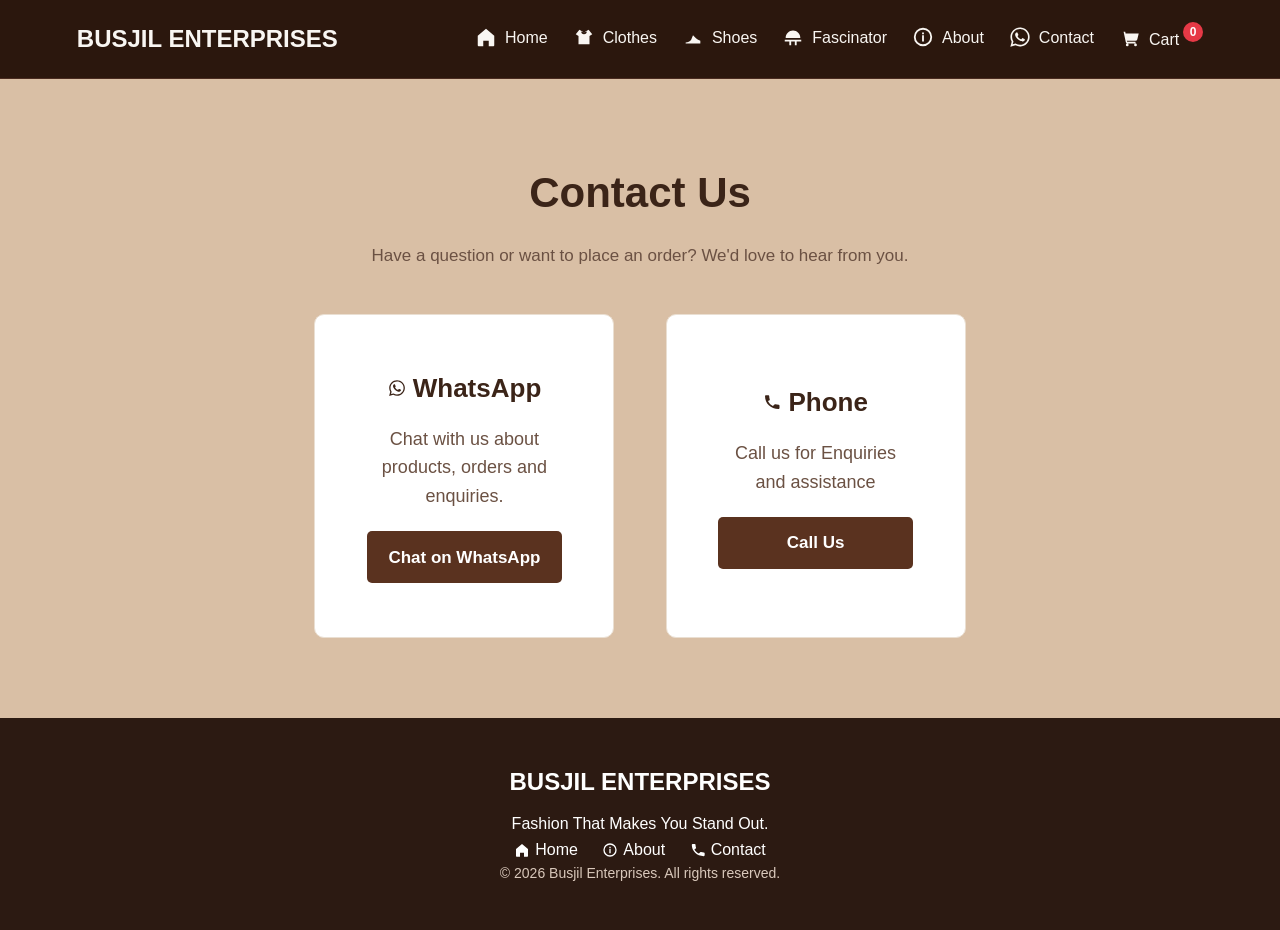
<file: contact.html>
<!doctype html>
<html lang="en">
  <head>
    <meta charset="UTF-8" />
    <meta name="viewport" content="width=device-width, initial-scale=1.0" />
    <title>BUSJIL ENTERPRISES</title>
    <link rel="stylesheet" href="./style.css" />
  </head>
  <body>
    <!-- NAVIGATION BAR -->
    <header>
      <nav>
        <div class="logo">BUSJIL ENTERPRISES</div>
        <button
          class="menu-toggle"
          type="button"
          aria-label="Toggle navigation"
          aria-expanded="false"
          aria-controls="nav-links"
        ></button>
        <ul class="nav-links" id="nav-links">
          <li>
            <a href="./index.html"
              ><svg
                xmlns="http://www.w3.org/2000/svg"
                viewBox="0 0 24 24"
                width="18"
                height="18"
                aria-hidden="true"
              >
                <path
                  fill="currentColor"
                  d="M3 10.5 12 3l9 7.5V21a1 1 0 0 1-1 1h-5v-6H9v6H4a1 1 0 0 1-1-1z"
                /></svg
              >Home</a
            >
          </li>
          <li>
            <a href="./clothes.html"
              ><svg
                xmlns="http://www.w3.org/2000/svg"
                viewBox="0 0 24 24"
                width="18"
                height="18"
                aria-hidden="true"
              >
                <path
                  fill="currentColor"
                  d="m7 4 5 3 5-3 4 5-3 2v9H6v-9L3 9zm5 5a3 3 0 0 0 3-3l-3 1-3-1a3 3 0 0 0 3 3"
                /></svg
              >Clothes</a
            >
          </li>
          <li>
            <a href="./shoes.html"
              ><svg
                xmlns="http://www.w3.org/2000/svg"
                viewBox="0 0 24 24"
                width="18"
                height="18"
                aria-hidden="true"
              >
                <path
                  fill="currentColor"
                  d="M4 18c2.5 0 4.5-1 6-3l2-5 3 3c1.7 1.7 3.5 2.5 5 3v3H4z"
                /></svg
              >Shoes</a
            >
          </li>
          <li>
            <a href="./fascinators.html"
              ><svg
                xmlns="http://www.w3.org/2000/svg"
                viewBox="0 0 24 24"
                width="18"
                height="18"
                aria-hidden="true"
              >
                <path
                  fill="currentColor"
                  d="M4 13c0-4.4 3.6-8 8-8s8 3.6 8 8H4zm-1 2h18v2H3zm5 2h2v4H8zm6 0h2v4h-2z"
                /></svg
              >Fascinator</a
            >
          </li>
          <li>
            <a href="./about.html"
              ><svg
                xmlns="http://www.w3.org/2000/svg"
                viewBox="0 0 24 24"
                width="18"
                height="18"
                aria-hidden="true"
              >
                <circle
                  cx="12"
                  cy="12"
                  r="9"
                  fill="none"
                  stroke="currentColor"
                  stroke-width="2"
                />
                <path fill="currentColor" d="M11 10h2v7h-2zm0-3h2v2h-2z" /></svg
              >About</a
            >
          </li>
          <li>
            <a href="./contact.html"
              ><svg
                xmlns="http://www.w3.org/2000/svg"
                viewBox="0 0 448 512"
                width="18"
                height="18"
                aria-hidden="true"
              >
                <!--!Font Awesome Free 6.x by @fontawesome - https://fontawesome.com License - https://fontawesome.com Copyright 2024 Fonticons, Inc.-->
                <path
                  fill="currentColor"
                  d="M380.9 97.1C339 55.1 283.2 32 223.9 32c-122.4 0-222 99.6-222 222 0 39.1 10.2 77.3 29.6 111L0 480l117.7-30.9c32.4 17.7 68.9 27 106.1 27h.1c122.3 0 224.1-99.6 224.1-222 0-59.3-25.2-115-67.1-157zm-157 341.6c-33.2 0-65.7-8.9-94-25.7l-6.7-4-69.8 18.3L72 359.2l-4.4-7c-18.5-29.4-28.2-63.3-28.2-98.2 0-101.7 82.8-184.5 184.6-184.5 49.3 0 95.6 19.2 130.4 54.1 34.8 34.9 56.2 81.2 56.1 130.5 0 101.8-84.9 184.6-186.6 184.6zm101.2-138.2c-5.5-2.8-32.8-16.2-37.9-18-5.1-1.9-8.8-2.8-12.5 2.8-3.7 5.6-14.3 18-17.6 21.8-3.2 3.7-6.5 4.2-12 1.4-32.6-16.3-54-29.1-75.5-66-5.7-9.8 5.7-9.1 16.3-30.3 1.8-3.7.9-6.9-.5-9.7-1.4-2.8-12.5-30.1-17.1-41.2-4.5-10.8-9.1-9.3-12.5-9.5-3.2-.2-6.9-.2-10.6-.2-3.7 0-9.7 1.4-14.8 6.9-5.1 5.6-19.4 19-19.4 46.3 0 27.3 19.9 53.7 22.6 57.4 2.8 3.7 39.1 59.7 94.8 83.8 35.2 15.2 49 16.5 66.6 13.9 10.7-1.6 32.8-13.4 37.4-26.4 4.6-13 4.6-24.1 3.2-26.4-1.3-2.5-5-3.9-10.5-6.6z"
                />
              </svg>
              Contact</a
            >
          </li>
          <li class="cart-link">
            <a href="./cart.html"
              ><svg
                xmlns="http://www.w3.org/2000/svg"
                viewBox="0 0 24 24"
                width="18"
                height="18"
                aria-hidden="true"
              >
                <path
                  fill="currentColor"
                  d="M3 4h2l2.4 11.2A2 2 0 0 0 9.35 17H18v-2H9.35a.5.5 0 0 1-.49-.4L8.6 14H18a2 2 0 0 0 1.94-1.51L21.5 6H7.2l-.43-2H3zm6 16a1.5 1.5 0 1 0 0-3 1.5 1.5 0 0 0 0 3zm9 0a1.5 1.5 0 1 0 0-3 1.5 1.5 0 0 0 0 3z"
                /></svg
              >Cart</a
            >
            <div class="cart-count" id="cart-count">0</div>
          </li>
        </ul>
      </nav>
    </header>

    <!-- CONTACT SECTION -->
    <main id="main">
      <section class="contact-page">
        <h1>Contact Us</h1>
        <p>
          Have a question or want to place an order? We'd love to hear from you.
        </p>

        <div class="contact-info">
          <div class="contact-card">
            <h2>
              <svg
                xmlns="http://www.w3.org/2000/svg"
                viewBox="0 0 448 512"
                width="18"
                height="18"
                aria-hidden="true"
              >
                <!--!Font Awesome Free 6.x by @fontawesome - https://fontawesome.com License - https://fontawesome.com Copyright 2024 Fonticons, Inc.-->
                <path
                  fill="currentColor"
                  d="M380.9 97.1C339 55.1 283.2 32 223.9 32c-122.4 0-222 99.6-222 222 0 39.1 10.2 77.3 29.6 111L0 480l117.7-30.9c32.4 17.7 68.9 27 106.1 27h.1c122.3 0 224.1-99.6 224.1-222 0-59.3-25.2-115-67.1-157zm-157 341.6c-33.2 0-65.7-8.9-94-25.7l-6.7-4-69.8 18.3L72 359.2l-4.4-7c-18.5-29.4-28.2-63.3-28.2-98.2 0-101.7 82.8-184.5 184.6-184.5 49.3 0 95.6 19.2 130.4 54.1 34.8 34.9 56.2 81.2 56.1 130.5 0 101.8-84.9 184.6-186.6 184.6zm101.2-138.2c-5.5-2.8-32.8-16.2-37.9-18-5.1-1.9-8.8-2.8-12.5 2.8-3.7 5.6-14.3 18-17.6 21.8-3.2 3.7-6.5 4.2-12 1.4-32.6-16.3-54-29.1-75.5-66-5.7-9.8 5.7-9.1 16.3-30.3 1.8-3.7.9-6.9-.5-9.7-1.4-2.8-12.5-30.1-17.1-41.2-4.5-10.8-9.1-9.3-12.5-9.5-3.2-.2-6.9-.2-10.6-.2-3.7 0-9.7 1.4-14.8 6.9-5.1 5.6-19.4 19-19.4 46.3 0 27.3 19.9 53.7 22.6 57.4 2.8 3.7 39.1 59.7 94.8 83.8 35.2 15.2 49 16.5 66.6 13.9 10.7-1.6 32.8-13.4 37.4-26.4 4.6-13 4.6-24.1 3.2-26.4-1.3-2.5-5-3.9-10.5-6.6z"
                /></svg
              > WhatsApp
            </h2>
            <p>Chat with us about products, orders and enquiries.</p>
            <a href="https://wa.me/2348060618853" class="contact-button" target="_blank" rel="noopener noreferrer">Chat on WhatsApp</a>
          </div>
          <div class="contact-card">
            <h2>
              <svg
                xmlns="http://www.w3.org/2000/svg"
                viewBox="0 0 24 24"
                width="18"
                height="18"
                aria-hidden="true"
              >
                <path
                  fill="currentColor"
                  d="M6.6 10.8c1.6 3.1 3.5 5 6.6 6.6l2.2-2.2c.3-.3.8-.4 1.2-.2 1.3.4 2.7.7 4.1.7.7 0 1.3.6 1.3 1.3V20c0 .7-.6 1.3-1.3 1.3C10.3 21.3 2.7 13.7 2.7 4.3 2.7 3.6 3.3 3 4 3h3c.7 0 1.3.6 1.3 1.3 0 1.4.2 2.8.7 4.1.1.4 0 .9-.2 1.2z"
                /></svg
              > Phone
            </h2>
            <p>Call us for Enquiries and assistance</p>
            <a href="tel:+2348060618853" class="contact-button">Call Us</a>
          </div>
        </div>
      </section>
    </main>
    <!-- FOOTER -->
    <footer>
      <div class="footer-content">
        <h2>BUSJIL ENTERPRISES</h2>
        <p>Fashion That Makes You Stand Out.</p>
        <div class="footer-links">
          <a href="./index.html"
            ><svg
              xmlns="http://www.w3.org/2000/svg"
              viewBox="0 0 24 24"
              aria-hidden="true"
            >
              <path
                fill="currentColor"
                d="M3 10.5 12 3l9 7.5V21a1 1 0 0 1-1 1h-5v-6H9v6H4a1 1 0 0 1-1-1z"
              /></svg
            >Home</a
          >
          <a href="./about.html"
            ><svg
              xmlns="http://www.w3.org/2000/svg"
              viewBox="0 0 24 24"
              aria-hidden="true"
            >
              <circle
                cx="12"
                cy="12"
                r="9"
                fill="none"
                stroke="currentColor"
                stroke-width="2"
              />
              <path fill="currentColor" d="M11 10h2v7h-2zm0-3h2v2h-2z" /></svg
            >About</a
          >
          <a href="./contact.html"
            ><svg
              xmlns="http://www.w3.org/2000/svg"
              viewBox="0 0 24 24"
              aria-hidden="true"
            >
              <path
                fill="currentColor"
                d="M6.6 10.8c1.6 3.1 3.5 5 6.6 6.6l2.2-2.2c.3-.3.8-.4 1.2-.2 1.3.4 2.7.7 4.1.7.7 0 1.3.6 1.3 1.3V20c0 .7-.6 1.3-1.3 1.3C10.3 21.3 2.7 13.7 2.7 4.3 2.7 3.6 3.3 3 4 3h3c.7 0 1.3.6 1.3 1.3 0 1.4.2 2.8.7 4.1.1.4 0 .9-.2 1.2z"
              /></svg
            >Contact</a
          >
        </div>
        <p class="copyright">
          &copy <span id="current-year"></span> Busjil Enterprises. All rights
          reserved.
        </p>
      </div>
    </footer>
    <script src="./script.js"></script>
  </body>
</html>
</file>
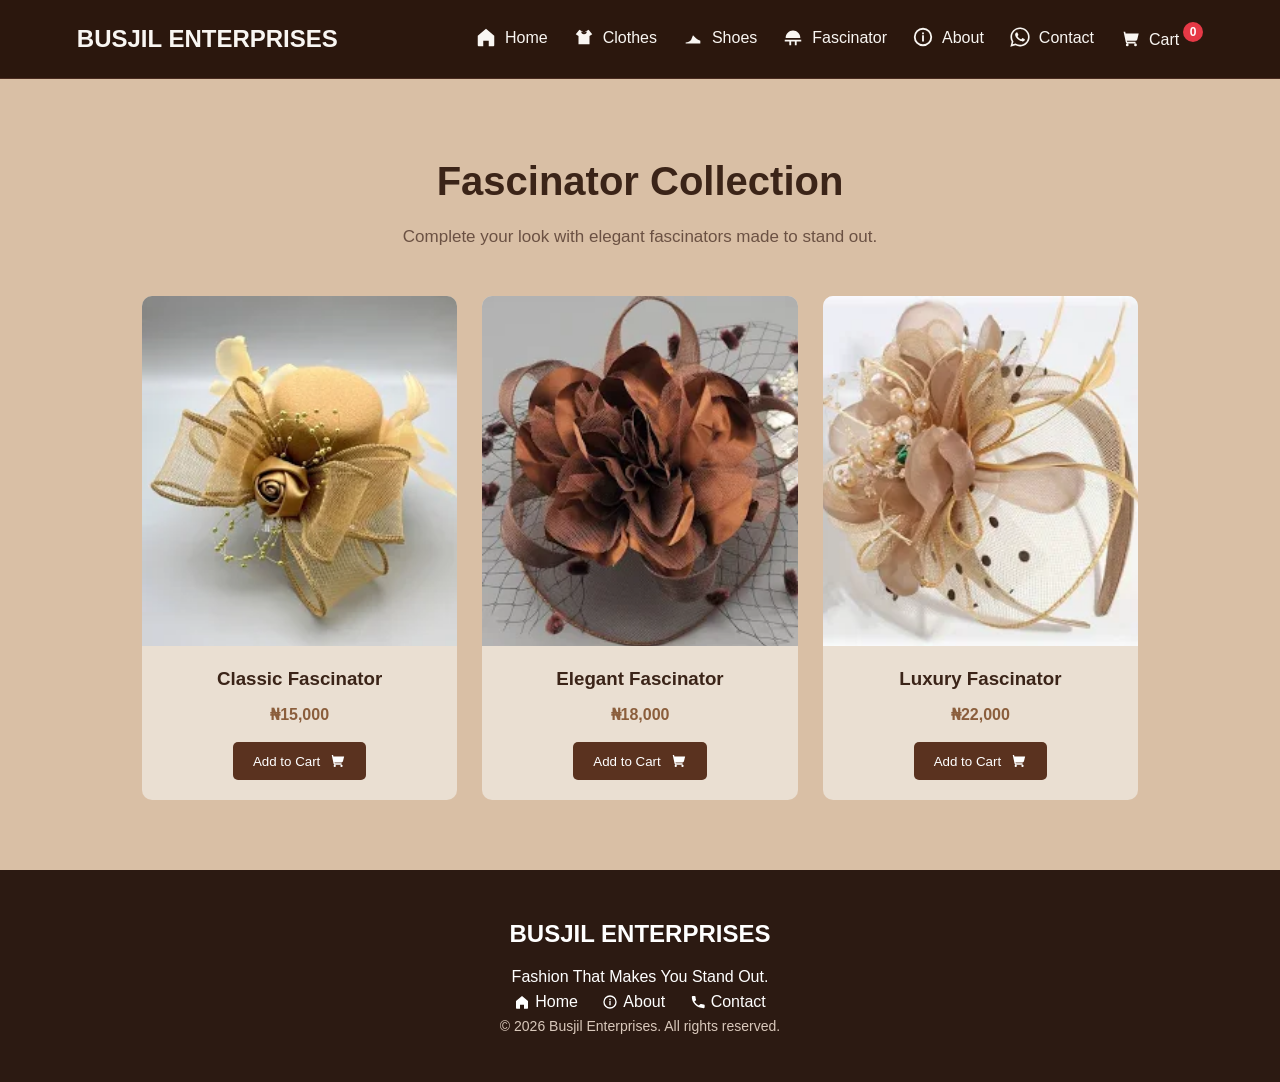
<file: fascinators.html>
<!doctype html>
<html lang="en">
  <head>
    <meta charset="UTF-8" />
    <meta name="viewport" content="width=device-width, initial-scale=1.0" />
    <title>FASCINATORS | BUSJIL ENTERPRISES</title>
    <link rel="stylesheet" href="./style.css" />
  </head>
  <body>
    <!-- NAVIGATION BAR -->
    <header>
      <nav>
        <div class="logo">BUSJIL ENTERPRISES</div>
        <button
          class="menu-toggle"
          type="button"
          aria-label="Toggle navigation"
          aria-expanded="false"
          aria-controls="nav-links"
        ></button>
        <ul class="nav-links" id="nav-links">
          <li>
            <a href="./index.html"
              ><svg
                xmlns="http://www.w3.org/2000/svg"
                viewBox="0 0 24 24"
                width="18"
                height="18"
                aria-hidden="true"
              >
                <path
                  fill="currentColor"
                  d="M3 10.5 12 3l9 7.5V21a1 1 0 0 1-1 1h-5v-6H9v6H4a1 1 0 0 1-1-1z"
                /></svg
              >Home</a
            >
          </li>
          <li>
            <a href="./clothes.html"
              ><svg
                xmlns="http://www.w3.org/2000/svg"
                viewBox="0 0 24 24"
                width="18"
                height="18"
                aria-hidden="true"
              >
                <path
                  fill="currentColor"
                  d="m7 4 5 3 5-3 4 5-3 2v9H6v-9L3 9zm5 5a3 3 0 0 0 3-3l-3 1-3-1a3 3 0 0 0 3 3"
                /></svg
              >Clothes</a
            >
          </li>
          <li>
            <a href="./shoes.html"
              ><svg
                xmlns="http://www.w3.org/2000/svg"
                viewBox="0 0 24 24"
                width="18"
                height="18"
                aria-hidden="true"
              >
                <path
                  fill="currentColor"
                  d="M4 18c2.5 0 4.5-1 6-3l2-5 3 3c1.7 1.7 3.5 2.5 5 3v3H4z"
                /></svg
              >Shoes</a
            >
          </li>
          <li>
            <a href="./fascinators.html"
              ><svg
                xmlns="http://www.w3.org/2000/svg"
                viewBox="0 0 24 24"
                width="18"
                height="18"
                aria-hidden="true"
              >
                <path
                  fill="currentColor"
                  d="M4 13c0-4.4 3.6-8 8-8s8 3.6 8 8H4zm-1 2h18v2H3zm5 2h2v4H8zm6 0h2v4h-2z"
                /></svg
              >Fascinator</a
            >
          </li>
          <li>
            <a href="./about.html"
              ><svg
                xmlns="http://www.w3.org/2000/svg"
                viewBox="0 0 24 24"
                width="18"
                height="18"
                aria-hidden="true"
              >
                <circle
                  cx="12"
                  cy="12"
                  r="9"
                  fill="none"
                  stroke="currentColor"
                  stroke-width="2"
                />
                <path fill="currentColor" d="M11 10h2v7h-2zm0-3h2v2h-2z" /></svg
              >About</a
            >
          </li>
          <li>
            <a href="./contact.html"
              ><svg
                xmlns="http://www.w3.org/2000/svg"
                viewBox="0 0 448 512"
                width="18"
                height="18"
                aria-hidden="true"
              >
                <!--!Font Awesome Free 6.x by @fontawesome - https://fontawesome.com License - https://fontawesome.com Copyright 2024 Fonticons, Inc.-->
                <path
                  fill="currentColor"
                  d="M380.9 97.1C339 55.1 283.2 32 223.9 32c-122.4 0-222 99.6-222 222 0 39.1 10.2 77.3 29.6 111L0 480l117.7-30.9c32.4 17.7 68.9 27 106.1 27h.1c122.3 0 224.1-99.6 224.1-222 0-59.3-25.2-115-67.1-157zm-157 341.6c-33.2 0-65.7-8.9-94-25.7l-6.7-4-69.8 18.3L72 359.2l-4.4-7c-18.5-29.4-28.2-63.3-28.2-98.2 0-101.7 82.8-184.5 184.6-184.5 49.3 0 95.6 19.2 130.4 54.1 34.8 34.9 56.2 81.2 56.1 130.5 0 101.8-84.9 184.6-186.6 184.6zm101.2-138.2c-5.5-2.8-32.8-16.2-37.9-18-5.1-1.9-8.8-2.8-12.5 2.8-3.7 5.6-14.3 18-17.6 21.8-3.2 3.7-6.5 4.2-12 1.4-32.6-16.3-54-29.1-75.5-66-5.7-9.8 5.7-9.1 16.3-30.3 1.8-3.7.9-6.9-.5-9.7-1.4-2.8-12.5-30.1-17.1-41.2-4.5-10.8-9.1-9.3-12.5-9.5-3.2-.2-6.9-.2-10.6-.2-3.7 0-9.7 1.4-14.8 6.9-5.1 5.6-19.4 19-19.4 46.3 0 27.3 19.9 53.7 22.6 57.4 2.8 3.7 39.1 59.7 94.8 83.8 35.2 15.2 49 16.5 66.6 13.9 10.7-1.6 32.8-13.4 37.4-26.4 4.6-13 4.6-24.1 3.2-26.4-1.3-2.5-5-3.9-10.5-6.6z"
                />
              </svg>
              Contact</a
            >
          </li>
          <li class="cart-link">
            <a href="./cart.html"
              ><svg
                xmlns="http://www.w3.org/2000/svg"
                viewBox="0 0 24 24"
                width="18"
                height="18"
                aria-hidden="true"
              >
                <path
                  fill="currentColor"
                  d="M3 4h2l2.4 11.2A2 2 0 0 0 9.35 17H18v-2H9.35a.5.5 0 0 1-.49-.4L8.6 14H18a2 2 0 0 0 1.94-1.51L21.5 6H7.2l-.43-2H3zm6 16a1.5 1.5 0 1 0 0-3 1.5 1.5 0 0 0 0 3zm9 0a1.5 1.5 0 1 0 0-3 1.5 1.5 0 0 0 0 3z"
                /></svg
              >Cart</a
            >
            <div class="cart-count" id="cart-count">0</div>
          </li>
        </ul>
      </nav>
    </header>

    <!-- CLOTHING PAGE -->
    <main id="main">
      <section class="shop-page">
        <h1>Fascinator Collection</h1>
        <p>Complete your look with elegant fascinators made to stand out.</p>
        <div class="product-container">
          <div
            class="product-card"
            data-name="Classic Fascinator"
            data-price="15000"
          >
            <img
              src="./Images/fascinator2.webp"
              alt="Classic Fascinator"
            />
            <h3>Classic Fascinator</h3>
            <p>₦15,000</p>
            <button class="add-to-cart">
              Add to Cart
              <svg
                xmlns="http://www.w3.org/2000/svg"
                viewBox="0 0 24 24"
                aria-hidden="true"
              >
                <path
                  fill="currentColor"
                  d="M3 4h2l2.4 11.2A2 2 0 0 0 9.35 17H18v-2H9.35a.5.5 0 0 1-.49-.4L8.6 14H18a2 2 0 0 0 1.94-1.51L21.5 6H7.2l-.43-2H3zm6 16a1.5 1.5 0 1 0 0-3 1.5 1.5 0 0 0 0 3zm9 0a1.5 1.5 0 1 0 0-3 1.5 1.5 0 0 0 0 3z"
                />
              </svg>
            </button>
          </div>

          <div
            class="product-card"
            data-name="Elegant Fascinator"
            data-price="18000"
          >
            <img
              src="./Images/fascinator1.webp"
              alt="Elegant Fascinator"
            />
            <h3>Elegant Fascinator</h3>
            <p>₦18,000</p>
            <button class="add-to-cart">
              Add to Cart
              <svg
                xmlns="http://www.w3.org/2000/svg"
                viewBox="0 0 24 24"
                aria-hidden="true"
              >
                <path
                  fill="currentColor"
                  d="M3 4h2l2.4 11.2A2 2 0 0 0 9.35 17H18v-2H9.35a.5.5 0 0 1-.49-.4L8.6 14H18a2 2 0 0 0 1.94-1.51L21.5 6H7.2l-.43-2H3zm6 16a1.5 1.5 0 1 0 0-3 1.5 1.5 0 0 0 0 3zm9 0a1.5 1.5 0 1 0 0-3 1.5 1.5 0 0 0 0 3z"
                />
              </svg>
            </button>
          </div>

          <div
            class="product-card"
            data-name="Luxury Fascinator"
            data-price="22000"
          >
            <img
              src="./Images/fascinator3.webp"
              alt="Luxury Fascinator"
            />
            <h3>Luxury Fascinator</h3>
            <p>₦22,000</p>
            <button class="add-to-cart">
              Add to Cart
              <svg
                xmlns="http://www.w3.org/2000/svg"
                viewBox="0 0 24 24"
                aria-hidden="true"
              >
                <path
                  fill="currentColor"
                  d="M3 4h2l2.4 11.2A2 2 0 0 0 9.35 17H18v-2H9.35a.5.5 0 0 1-.49-.4L8.6 14H18a2 2 0 0 0 1.94-1.51L21.5 6H7.2l-.43-2H3zm6 16a1.5 1.5 0 1 0 0-3 1.5 1.5 0 0 0 0 3zm9 0a1.5 1.5 0 1 0 0-3 1.5 1.5 0 0 0 0 3z"
                />
              </svg>
            </button>
          </div>
        </div>
      </section>
    </main>
    <!-- FOOTER -->
    <footer>
      <div class="footer-content">
        <h2>BUSJIL ENTERPRISES</h2>
        <p>Fashion That Makes You Stand Out.</p>
        <div class="footer-links">
          <a href="./index.html"
            ><svg
              xmlns="http://www.w3.org/2000/svg"
              viewBox="0 0 24 24"
              aria-hidden="true"
            >
              <path
                fill="currentColor"
                d="M3 10.5 12 3l9 7.5V21a1 1 0 0 1-1 1h-5v-6H9v6H4a1 1 0 0 1-1-1z"
              /></svg
            >Home</a
          >
          <a href="./about.html"
            ><svg
              xmlns="http://www.w3.org/2000/svg"
              viewBox="0 0 24 24"
              aria-hidden="true"
            >
              <circle
                cx="12"
                cy="12"
                r="9"
                fill="none"
                stroke="currentColor"
                stroke-width="2"
              />
              <path fill="currentColor" d="M11 10h2v7h-2zm0-3h2v2h-2z" /></svg
            >About</a
          >
          <a href="./contact.html"
            ><svg
              xmlns="http://www.w3.org/2000/svg"
              viewBox="0 0 24 24"
              aria-hidden="true"
            >
              <path
                fill="currentColor"
                d="M6.6 10.8c1.6 3.1 3.5 5 6.6 6.6l2.2-2.2c.3-.3.8-.4 1.2-.2 1.3.4 2.7.7 4.1.7.7 0 1.3.6 1.3 1.3V20c0 .7-.6 1.3-1.3 1.3C10.3 21.3 2.7 13.7 2.7 4.3 2.7 3.6 3.3 3 4 3h3c.7 0 1.3.6 1.3 1.3 0 1.4.2 2.8.7 4.1.1.4 0 .9-.2 1.2z"
              /></svg
            >Contact</a
          >
        </div>
        <p class="copyright">
          &copy <span id="current-year"></span> Busjil Enterprises. All rights
          reserved.
        </p>

      </div>
    </footer>
    <script src="./script.js"></script>
  </body>
</html>
</file>
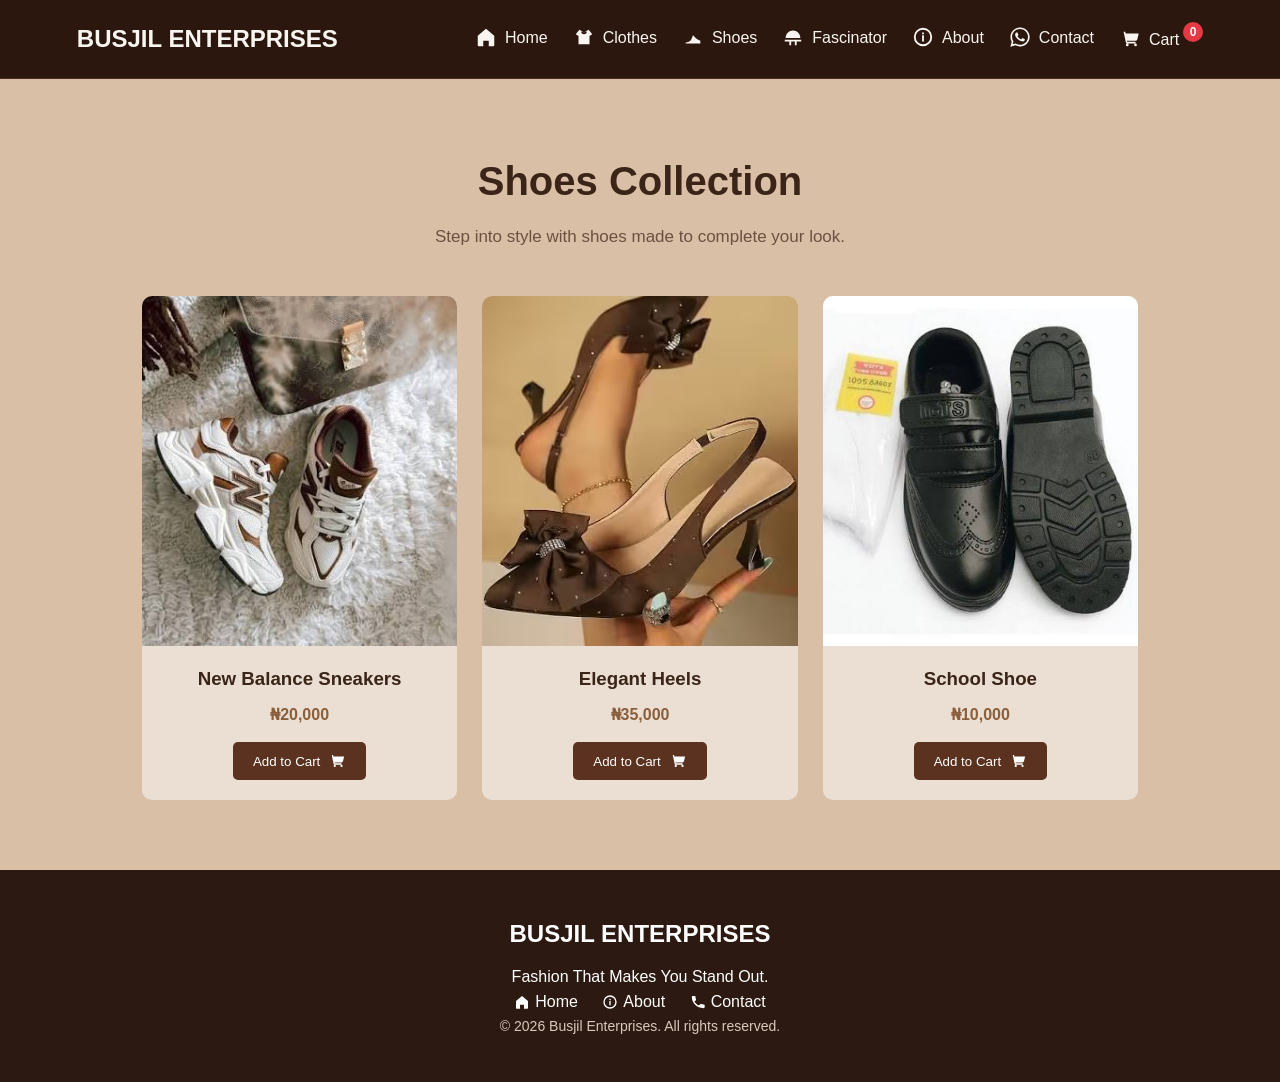
<file: shoes.html>
<!doctype html>
<html lang="en">
  <head>
    <meta charset="UTF-8" />
    <meta name="viewport" content="width=device-width, initial-scale=1.0" />
    <title>BUSJIL ENTERPRISES</title>
    <link rel="stylesheet" href="./style.css" />
  </head>
  <body>
    <!-- NAVIGATION BAR -->
    <header>
      <nav>
        <div class="logo">BUSJIL ENTERPRISES</div>
        <button
          class="menu-toggle"
          type="button"
          aria-label="Toggle navigation"
          aria-expanded="false"
          aria-controls="nav-links"
        ></button>
        <ul class="nav-links" id="nav-links">
          <li>
            <a href="./index.html"
              ><svg
                xmlns="http://www.w3.org/2000/svg"
                viewBox="0 0 24 24"
                width="18"
                height="18"
                aria-hidden="true"
              >
                <path
                  fill="currentColor"
                  d="M3 10.5 12 3l9 7.5V21a1 1 0 0 1-1 1h-5v-6H9v6H4a1 1 0 0 1-1-1z"
                /></svg
              >Home</a
            >
          </li>
          <li>
            <a href="./clothes.html"
              ><svg
                xmlns="http://www.w3.org/2000/svg"
                viewBox="0 0 24 24"
                width="18"
                height="18"
                aria-hidden="true"
              >
                <path
                  fill="currentColor"
                  d="m7 4 5 3 5-3 4 5-3 2v9H6v-9L3 9zm5 5a3 3 0 0 0 3-3l-3 1-3-1a3 3 0 0 0 3 3"
                /></svg
              >Clothes</a
            >
          </li>
          <li>
            <a href="./shoes.html"
              ><svg
                xmlns="http://www.w3.org/2000/svg"
                viewBox="0 0 24 24"
                width="18"
                height="18"
                aria-hidden="true"
              >
                <path
                  fill="currentColor"
                  d="M4 18c2.5 0 4.5-1 6-3l2-5 3 3c1.7 1.7 3.5 2.5 5 3v3H4z"
                /></svg
              >Shoes</a
            >
          </li>
          <li>
            <a href="./fascinators.html"
              ><svg
                xmlns="http://www.w3.org/2000/svg"
                viewBox="0 0 24 24"
                width="18"
                height="18"
                aria-hidden="true"
              >
                <path
                  fill="currentColor"
                  d="M4 13c0-4.4 3.6-8 8-8s8 3.6 8 8H4zm-1 2h18v2H3zm5 2h2v4H8zm6 0h2v4h-2z"
                /></svg
              >Fascinator</a
            >
          </li>
          <li>
            <a href="./about.html"
              ><svg
                xmlns="http://www.w3.org/2000/svg"
                viewBox="0 0 24 24"
                width="18"
                height="18"
                aria-hidden="true"
              >
                <circle
                  cx="12"
                  cy="12"
                  r="9"
                  fill="none"
                  stroke="currentColor"
                  stroke-width="2"
                />
                <path fill="currentColor" d="M11 10h2v7h-2zm0-3h2v2h-2z" /></svg
              >About</a
            >
          </li>
          <li>
            <a href="./contact.html"
              ><svg
                xmlns="http://www.w3.org/2000/svg"
                viewBox="0 0 448 512"
                width="18"
                height="18"
                aria-hidden="true"
              >
                <!--!Font Awesome Free 6.x by @fontawesome - https://fontawesome.com License - https://fontawesome.com Copyright 2024 Fonticons, Inc.-->
                <path
                  fill="currentColor"
                  d="M380.9 97.1C339 55.1 283.2 32 223.9 32c-122.4 0-222 99.6-222 222 0 39.1 10.2 77.3 29.6 111L0 480l117.7-30.9c32.4 17.7 68.9 27 106.1 27h.1c122.3 0 224.1-99.6 224.1-222 0-59.3-25.2-115-67.1-157zm-157 341.6c-33.2 0-65.7-8.9-94-25.7l-6.7-4-69.8 18.3L72 359.2l-4.4-7c-18.5-29.4-28.2-63.3-28.2-98.2 0-101.7 82.8-184.5 184.6-184.5 49.3 0 95.6 19.2 130.4 54.1 34.8 34.9 56.2 81.2 56.1 130.5 0 101.8-84.9 184.6-186.6 184.6zm101.2-138.2c-5.5-2.8-32.8-16.2-37.9-18-5.1-1.9-8.8-2.8-12.5 2.8-3.7 5.6-14.3 18-17.6 21.8-3.2 3.7-6.5 4.2-12 1.4-32.6-16.3-54-29.1-75.5-66-5.7-9.8 5.7-9.1 16.3-30.3 1.8-3.7.9-6.9-.5-9.7-1.4-2.8-12.5-30.1-17.1-41.2-4.5-10.8-9.1-9.3-12.5-9.5-3.2-.2-6.9-.2-10.6-.2-3.7 0-9.7 1.4-14.8 6.9-5.1 5.6-19.4 19-19.4 46.3 0 27.3 19.9 53.7 22.6 57.4 2.8 3.7 39.1 59.7 94.8 83.8 35.2 15.2 49 16.5 66.6 13.9 10.7-1.6 32.8-13.4 37.4-26.4 4.6-13 4.6-24.1 3.2-26.4-1.3-2.5-5-3.9-10.5-6.6z"
                />
              </svg>
              Contact</a
            >
          </li>
          <li class="cart-link">
            <a href="./cart.html"
              ><svg
                xmlns="http://www.w3.org/2000/svg"
                viewBox="0 0 24 24"
                width="18"
                height="18"
                aria-hidden="true"
              >
                <path
                  fill="currentColor"
                  d="M3 4h2l2.4 11.2A2 2 0 0 0 9.35 17H18v-2H9.35a.5.5 0 0 1-.49-.4L8.6 14H18a2 2 0 0 0 1.94-1.51L21.5 6H7.2l-.43-2H3zm6 16a1.5 1.5 0 1 0 0-3 1.5 1.5 0 0 0 0 3zm9 0a1.5 1.5 0 1 0 0-3 1.5 1.5 0 0 0 0 3z"
                /></svg
              >Cart</a
            >
            <div class="cart-count" id="cart-count">0</div>
          </li>
        </ul>
      </nav>
    </header>

    <!-- SHOES PAGE -->
    <main id="main">
      <section class="shop-page">
        <h1>Shoes Collection</h1>
        <p>Step into style with shoes made to complete your look.</p>
        <div class="product-container">
          <div
            class="product-card"
            data-name="New Balance Sneakers"
            data-price="20000"
          >
            <img src="./Images/newbalancesneakers1.jpg" alt="New Balance Sneakers" />
            <h3>New Balance Sneakers</h3>
            <p>₦20,000</p>
            <button class="add-to-cart">
              Add to Cart
              <svg
                xmlns="http://www.w3.org/2000/svg"
                viewBox="0 0 24 24"
                aria-hidden="true"
              >
                <path
                  fill="currentColor"
                  d="M3 4h2l2.4 11.2A2 2 0 0 0 9.35 17H18v-2H9.35a.5.5 0 0 1-.49-.4L8.6 14H18a2 2 0 0 0 1.94-1.51L21.5 6H7.2l-.43-2H3zm6 16a1.5 1.5 0 1 0 0-3 1.5 1.5 0 0 0 0 3zm9 0a1.5 1.5 0 1 0 0-3 1.5 1.5 0 0 0 0 3z"
                />
              </svg>
            </button>
          </div>

          <div
            class="product-card"
            data-name="Elegant Heels"
            data-price="35000"
          >
            <img src="./Images/elegantheels1.avif" alt="Elegant Heels" />
            <h3>Elegant Heels</h3>
            <p>₦35,000</p>
            <button class="add-to-cart">
              Add to Cart
              <svg
                xmlns="http://www.w3.org/2000/svg"
                viewBox="0 0 24 24"
                aria-hidden="true"
              >
                <path
                  fill="currentColor"
                  d="M3 4h2l2.4 11.2A2 2 0 0 0 9.35 17H18v-2H9.35a.5.5 0 0 1-.49-.4L8.6 14H18a2 2 0 0 0 1.94-1.51L21.5 6H7.2l-.43-2H3zm6 16a1.5 1.5 0 1 0 0-3 1.5 1.5 0 0 0 0 3zm9 0a1.5 1.5 0 1 0 0-3 1.5 1.5 0 0 0 0 3z"
                />
              </svg>
            </button>
          </div>

          <div
            class="product-card"
            data-name="School Shoe"
            data-price="10000"
          >
            <img src="./Images/schoolshoe1.jpg" alt="School Shoe" />
            <h3>School Shoe</h3>
            <p>₦10,000</p>
            <button class="add-to-cart">
              Add to Cart
              <svg
                xmlns="http://www.w3.org/2000/svg"
                viewBox="0 0 24 24"
                aria-hidden="true"
              >
                <path
                  fill="currentColor"
                  d="M3 4h2l2.4 11.2A2 2 0 0 0 9.35 17H18v-2H9.35a.5.5 0 0 1-.49-.4L8.6 14H18a2 2 0 0 0 1.94-1.51L21.5 6H7.2l-.43-2H3zm6 16a1.5 1.5 0 1 0 0-3 1.5 1.5 0 0 0 0 3zm9 0a1.5 1.5 0 1 0 0-3 1.5 1.5 0 0 0 0 3z"
                />
              </svg>
            </button>
          </div>
        </div>
      </section>
    </main>
    <!-- FOOTER -->
    <footer>
      <div class="footer-content">
        <h2>BUSJIL ENTERPRISES</h2>
        <p>Fashion That Makes You Stand Out.</p>
        <div class="footer-links">
          <a href="./index.html"
            ><svg
              xmlns="http://www.w3.org/2000/svg"
              viewBox="0 0 24 24"
              aria-hidden="true"
            >
              <path
                fill="currentColor"
                d="M3 10.5 12 3l9 7.5V21a1 1 0 0 1-1 1h-5v-6H9v6H4a1 1 0 0 1-1-1z"
              /></svg
            >Home</a
          >
          <a href="./about.html"
            ><svg
              xmlns="http://www.w3.org/2000/svg"
              viewBox="0 0 24 24"
              aria-hidden="true"
            >
              <circle
                cx="12"
                cy="12"
                r="9"
                fill="none"
                stroke="currentColor"
                stroke-width="2"
              />
              <path fill="currentColor" d="M11 10h2v7h-2zm0-3h2v2h-2z" /></svg
            >About</a
          >
          <a href="./contact.html"
            ><svg
              xmlns="http://www.w3.org/2000/svg"
              viewBox="0 0 24 24"
              aria-hidden="true"
            >
              <path
                fill="currentColor"
                d="M6.6 10.8c1.6 3.1 3.5 5 6.6 6.6l2.2-2.2c.3-.3.8-.4 1.2-.2 1.3.4 2.7.7 4.1.7.7 0 1.3.6 1.3 1.3V20c0 .7-.6 1.3-1.3 1.3C10.3 21.3 2.7 13.7 2.7 4.3 2.7 3.6 3.3 3 4 3h3c.7 0 1.3.6 1.3 1.3 0 1.4.2 2.8.7 4.1.1.4 0 .9-.2 1.2z"
              /></svg
            >Contact</a
          >
        </div>
        <p class="copyright">
          &copy <span id="current-year"></span> Busjil Enterprises. All rights
          reserved.
        </p>
      </div>
    </footer>
    <script src="./script.js"></script>
  </body>
</html>
</file>
<file: style.css>
/* ==============GENERAL STYLES================ */
* {
  margin: 0;
  padding: 0;
  box-sizing: border-box;
}

body {
  min-height: 100vh;
  display: flex;
  flex-direction: column;
  font-family: Arial, sans-serif;
  line-height: 1.6;
  background-color: #fffaf2;
  color: #3b2418;
}
main {
  flex: 1;
  display: flex;
  flex-direction: column;
}
a {
  text-decoration: none;
  color: inherit;
}
img {
  width: 100%;
  display: block;
}

/* ==============NAVIGATION BAR================ */
.nav-links a {
  display: inline-flex;
  align-items: center;
  gap: 8px;
  line-height: 1.2;
  min-height: 30px;
}
.nav-links svg {
  display: inline-block;
  flex-shrink: 0;
  vertical-align: middle;
  width: 22px;
  height: 22px;
}
.nav-links a[href="./contact.html"] svg {
  width: 22px;
  height: 22px;
  color: #f9f6f2;
  fill: #f9f6f2;
  stroke: #f9f6f2;
}

header {
  background-color: #2b170d;
  color: #f9f6f2;
  padding: 20px 6%;
  border-bottom: 1px solid #4a2c20;
  position: sticky;
  top: 0;
  z-index: 1000;
}
nav {
  display: flex;
  justify-content: space-between;
  align-items: center;
}
.logo {
  font-size: 24px;
  font-weight: bold;
  color: #f9f6f2;
}
.nav-links {
  list-style: none;
  display: flex;
  gap: 25px;
}
.nav-links a {
  color: #f9f6f2;
  font-weight: 500;
}
.nav-links a:hover {
  color: #eadfd2;
}

/* ==============HERO SECTION================ */
.hero {
  min-height: 600px;
  padding: 70px 6%;
  display: flex;
  align-items: center;
  justify-content: space-between;
  gap: 50px;
  background-color: #d9bfa5;
}
.hero-content {
  width: 50%;
}
.small-heading {
  color: #8b5e3c;
  font-weight: bold;
  letter-spacing: 2px;
  margin-bottom: 15px;
}
.hero h1 {
  font-size: 55px;
  line-height: 1.1;
  margin-bottom: 25px;
  color: #3b2418;
}
.hero-content p {
  font-size: 18px;
  /* margin-bottom: 25px; */
}
.hero-image {
  /* border: green solid 5px; */
  width: 45%;
}
.hero-image img {
  height: 450px;
  object-fit: cover;
  border-radius: 12px;
}

/* ==============BUTTONS================ */
.shop-button {
  display: inline-block;
  background-color: #5a321f;
  color: white;
  padding: 14px 30px;
  border-radius: 5px;
  font-weight: bold;
}
.shop-button:hover {
  background-color: #8b5e3c;
}
/* ==============CATEGORIES================ */
.categories {
  padding: 70px 6%;
  text-align: center;
  background-color: #eadfd2;
}
.categories h2,
.featured-products h2,
.about-preview h2,
.call-to-action h2 {
  font-size: 32px;
  margin-bottom: 40px;
  color: #3b2418;
}
.category-container {
  display: flex;
  justify-content: center;
  gap: 25px;
  flex-wrap: wrap;
}
.category-card {
  /* width: 30%; */
  width: 28%;
  min-width: 220px;
  background-color: #fffaf2;
  border-radius: 10px;
  overflow: hidden;
  transition: trsnsform 0.3s;
}
.category-card:hover {
  transform: translateY(-5px);
}
.category-card img {
  height: 300px;
  object-fit: cover;
}
.category-card h3 {
  padding: 20px;
  color: #5a321f;
  font-size: 21px;
}
.category-card h3 svg {
  width: 22px;
  height: 22px;
  margin-right: 6px;
  vertical-align: -5px;
}

/* ==============FEATURED PRODUCTS================ */
.featured-products {
  padding: 70px 6%;
  text-align: center;
  background-color: #d9bfa5;
}
.product-container {
  display: flex;
  justify-content: center;
  gap: 25px;
  flex-wrap: wrap;
}
.product-card {
  /* width: 30%; */
  width: 28%;
  min-width: 220px;
  background-color: white;
  padding-bottom: 20px;
  border-radius: 10px;
  overflow: hidden;
}
.product-card img {
  height: 320px;
  object-fit: cover;
}
.product-card h3 {
  margin-top: 15px;
  color: #3b2418;
}
.product-card p {
  color: #8b5e3c;
  font-weight: bold;
  margin: 8px 0 15px;
}
.add-to-cart {
  display: inline-flex;
  align-items: center;
  gap: 8px;
  background-color: #5a321f;
  color: white;
  border: none;
  padding: 10px 20px;
  border-radius: 5px;
  cursor: pointer;
}
.add-to-cart svg {
  width: 18px;
  height: 18px;
}
.add-to-cart:hover {
  background-color: #8b5e3c;
}
/* ==============ABOUT SECTION================ */
.about-preview {
  padding: 80px 10%;
  text-align: center;
  background-color: #eadfd2;
}
.about-preview p {
  max-width: 650px;
  margin: 0 auto 25px;
  font-size: 17px;
}
.about-preview a {
  color: #7b4b2a;
  font-weight: bold;
}
/* ==============CALL TO ACTION================ */
.call-to-action {
  padding: 80px 10%;
  text-align: center;
  background-color: #5a321f;
  color: white;
}
.call-to-action h2 {
  color: white;
}
.call-to-action p {
  margin-bottom: 25px;
}
.call-to-action .shop-button {
  background-color: #f4e3d8;
  color: #3b2418;
}

/* ==============FOOTER================ */
footer {
  background-color: #2c1a12;
  color: white;
  padding: 45px 6%;
  text-align: center;
}
.footer-content h2 {
  margin-bottom: 10px;
}

.footer-links a {
  margin: 0 10px;
}
.footer-links svg {
  width: 16px;
  height: 16px;
  margin-right: 5px;
  vertical-align: -3px;
}
.footer-links a:hover {
  margin: #d9bfa5;
}
.copyright {
  font-size: 14px;
  color: #d9c8bb;
}

/* ==============CART PAGE================ */
.cart-section {
  padding: 70px 6%;
  background-color: #d9bfa5;
  min-height: 500px;
}
.cart-section h1 {
  text-align: center;
  color: #3b2418;
  margin-bottom: 40px;
}
.cart-item {
  background-color: #eadfd2;
  padding: 25px;
  margin-bottom: 20px;
  border-radius: 10px;
  border: 1px solid #eadfd2;
}
.cart-item h3 {
  color: #3b2418;
  margin-bottom: 10px;
}
.cart-item p {
  margin-bottom: 8px;
}
.quantity-controls {
  display: flex;
  align-items: center;
  gap: 15px;
  margin: 15px 0;
}
.quantity-controls button {
  background-color: #5a321f;
  color: white;
  border: none;
  padding: 5px 12px;
  border-radius: 5px;
  cursor: pointer;
}
.quantity-controls button svg {
  display: block;
  width: 16px;
  height: 16px;
}
.quantity-controls button:hover {
  background-color: #8b5e3c;
}
.quantity-controls span {
  font-weight: bold;
  font-size: 18px;
}
.remove-item {
  background-color: #5a321f;
  color: wheat;
  border: none;
  padding: 8px 15px;
  border-radius: 5px;
  cursor: pointer;
  font-weight: bold;
}
.remove-item:hover {
  background-color: #8b5e3c;
  color: white;
}
.cart-total {
  display: flex;
  background-color: #f4e3d8;
  padding: 25px;
  margin-top: 30px;
  text-align: right;
  border-radius: 10px;
  justify-content: space-between;
}
.cart-total[hidden],
.customer-details[hidden],
.empty-cart-state[hidden] {
  display: none;
}
.empty-cart-state {
  margin: 20px auto 35px;
  text-align: center;
}
.empty-cart-state p {
  margin-bottom: 18px;
  font-size: 20px;
  font-weight: 600;
}
.empty-cart-home {
  display: inline-block;
  padding: 11px 18px;
  border-radius: 5px;
  background: #5a321f;
  color: #fff;
  font-weight: 700;
}
.empty-cart-home:hover {
  background: #8b5e3c;
}
.cart-total h2 {
  color: #3b2418;
}

.cart-count {
  display: inline-flex;
  align-items: center;
  justify-content: center;
  min-width: 20px;
  height: 20px;
  margin-left: 4px;

  /* padding: 0 6px; */
  border-radius: 999px;
  background: #e63946;
  color: #fff;
  font-size: 0.75rem;
  font-weight: 700;
  line-height: 1;
}

.cart-link{
  display: flex;
  /* justify-content: space-between; */
  /* border: 1px solid #eadfd2; */
}

#clearCart {
  background-color: #611d1d;
  color: #f9f6f2;
  border: none;
  padding: 8px 15px;
  border-radius: 5px;
  cursor: pointer;
  font-size: 1em;
  font-weight: bold;
}
#clearCart:hover {
  background-color: #6b5143;
}
/* ==============CUSTOMER DETAILS================ */
.customer-details {
  max-width: 700px;
  margin: 40px auto 25px;
  padding: 30px;
  background-color: #f9f6f2;
  border: 1px solid #eadfd2;
  border-radius: 10px;
}
.customer-details h2 {
  color: #3b2418;
  margin-bottom: 25px;
  text-align: center;
}
.customer-details label {
  display: block;
  text-align: left;
  color: #4a2c20;
  font-weight: bold;
  margin-bottom: 7px;
}
.customer-details input,
.customer-details textarea {
  width: 100%;
  padding: 12px;
  margin-bottom: 20px;
  border: 1px solid #d8c7b8;
  border-radius: 5px;
  font-family: Arial, sans-serif;
  font-size: 15px;
}
.customer-details textarea {
  min-height: 100px;
  resize: vertical;
}
.customer-details input:focus,
.customer-details textarea:focus {
  outline: none;
  border-color: #8b5e3c;
}
/* ==============WHATSAPP BUTTON================ */
#whatsapp-order {
  display: block;
  margin: 0 auto;
  background-color: #5a321f;
  color: white;
  border: none;
  padding: 14px 25px;
  border-radius: 5px;
  font-weight: bold;
  font-size: 16px;
  cursor: pointer;
}
#whatsapp-order:hover {
  background-color: #8b5e3c;
}
/* ==============SHOP PAGES================ */
.shop-page {
  padding: 70px 6%;
  text-align: center;
  background-color: #d9bfa5;
  min-height: 600px;
}
.shop-page h1 {
  font-size: 40px;
  color: #3b2418;
  margin-bottom: 10px;
}
.shop-page > p {
  color: #6b5143;
  margin-bottom: 45px;
  font-size: 17px;
}
.shop-page .product-container {
  display: flex;
  justify-content: center;
  gap: 25px;
  flex-wrap: wrap;
}
.shop-page .product-card {
  width: 28%;
  min-width: 220px;
  /* width: 30%;
    min-width: 250px; */
  background-color: #eadfd2;
  border-radius: 10px;
  overflow: hidden;
  transition:
    transform 0.3s,
    box-shadow 0.3s;
}
.shop-page .product-card:hover {
  transform: translateY(-6px);
  box-shadow: 0 8px 20px #3b241826;
}
.shop-page .product-card img {
  height: 350px;
  object-fit: cover;
}
.shop-page .product-card h3 {
  margin-top: 18px;
}
.shop-page .product-card p {
  margin: 8px 0 15px;
}

/* ==============ABOUT PAGE=============== */
.about-page {
  padding: 80px 10%;
  text-align: center;
  background-color: #d9bfa5;
  min-height: 500px;
}
.about-page h1 {
  font-size: 42px;
  color: #3b2418;
  margin-bottom: 30px;
}
.about-page p {
  min-width: 750px;
  margin: 0 auto 20px;
  font-size: 17px;
  color: #6b5143;
}
.mission-section {
  flex: 1;
  padding: 70px 10%;
  text-align: center;
  background-color: #d9c8bb;
}
.mission-section h2 {
  font-size: 32px;
  color: #3b2418;
  margin-bottom: 20px;
}
.mission-section p {
  min-width: 700px;
  margin: 0 auto;
  font-size: 17px;
}

/* ==============CONTACT PAGE================ */
.contact-page {
  flex: 1;
  display: flex;
  flex-direction: column;
  padding: 80px 10%;
  text-align: center;
  background-color: #d9bfa5;
  min-height: 550px;
}
.contact-page h1 {
  font-size: 42px;
  color: #3b2418;
  margin-bottom: 15px;
}
.contact-page > p {
  color: #6b5143;
  font-size: 17px;
  margin-bottom: 45px;
}
.contact-info {
  flex: 1;
  display: flex;
  flex-direction: row;
  justify-content: center;
  align-items: stretch;
  gap: 30px;
  flex-wrap: nowrap;
}
.contact-card {
  width: 300px;
  padding: 35px 25px;
  background-color: white;
  border-radius: 10px;
  border: 1px solid #eadfd2;
}
.contact-card h2 {
  color: #3b2418;
  margin-bottom: 15px;
}
.contact-card p {
  color: #6b5143;
  margin-bottom: 20px;
}
.contact-button {
  display: inline-block;
  background-color: #5a321f;
  color: white;
  padding: 10px 20px;
  border-radius: 5px;
  font-weight: bold;
}
.contact-button:hover {
  background-color: #8b5e3c;
}

@media (min-width: 1101px), (min-width: 601px) and (min-height: 850px) {
  .contact-info {
    max-width: 1100px;
    margin: 0 auto;
    gap: clamp(30px, 4vw, 70px);
  }

  .contact-card {
    display: flex;
    flex: 1;
    flex-direction: column;
    justify-content: center;
    max-width: 500px;
    min-height: clamp(300px, 36vh, 440px);
    padding: clamp(35px, 4vw, 60px);
  }

  .contact-card h2 {
    font-size: clamp(26px, 2.6vh, 34px);
  }

  .contact-card p {
    font-size: clamp(18px, 1.8vh, 22px);
  }

  .contact-button {
    font-size: clamp(17px, 1.6vh, 20px);
    padding: clamp(12px, 1.4vh, 18px) clamp(20px, 2vh, 30px);
  }
}

/* ==============RESPONSIVE LAYOUT================ */
/* The toggle should be present in the existing navigation markup and its
   script should toggle .active (or aria-expanded="true") on the button. */
.menu-toggle,
.hamburger,
#menu-toggle {
  display: none;
}

@media (max-width: 1100px) {
  header {
    padding: 14px 5%;
  }
  nav {
    position: relative;
    flex-wrap: wrap;
  }

  .menu-toggle,
  .hamburger,
  #menu-toggle {
    --menu-icon-width: clamp(18px, 4vw, 22px);
    --menu-icon-spacing: clamp(4px, 1vw, 6px);
    display: inline-flex;
    align-items: center;
    justify-content: center;
    margin-left: auto;
    width: 44px;
    height: 44px;
    min-width: 44px;
    padding: 0;
    border: 1px solid #eadfd2;
    border-radius: 5px;
    background: transparent;
    color: #f9f6f2;
    cursor: pointer;
  }

  .menu-toggle::before,
  .hamburger::before,
  #menu-toggle::before {
    content: "";
    width: var(--menu-icon-width);
    height: 2px;
    background: currentColor;
    box-shadow:
      0 calc(0px - var(--menu-icon-spacing)) 0 currentColor,
      0 var(--menu-icon-spacing) 0 currentColor;
  }

  .nav-links {
    display: none;
    position: absolute;
    top: 100%;
    left: -5.56%;
    right: -5.56%;
    z-index: 1001;
    flex-direction: column;
    gap: 0;
    padding: 10px 5%;
    background: #2b170d;
    border-top: 1px solid #4a2c20;
  }
  nav:has(.menu-toggle.active) .nav-links,
  nav:has(.hamburger.active) .nav-links,
  nav:has(#menu-toggle.active) .nav-links,
  nav:has(.menu-toggle[aria-expanded="true"]) .nav-links,
  nav:has(.hamburger[aria-expanded="true"]) .nav-links,
  nav:has(#menu-toggle[aria-expanded="true"]) .nav-links,
  .nav-links.active {
    display: flex;
  }
  .nav-links li {
    width: 100%;
  }
  .nav-links a {
    display: flex;
    padding: 12px 0;
  }

  .hero {
    min-height: auto;
    flex-direction: column;
    padding: 55px 6%;
    gap: 30px;
  }
  .hero-content,
  .hero-image {
    width: 100%;
  }
  .hero-image img {
    height: min(450px, 60vw);
  }
  .category-card,
  .product-card,
  .shop-page .product-card {
    width: calc(50% - 15px);
  }
  .contact-info {
    flex-wrap: wrap;
  }
  .about-page p,
  .mission-section p {
    min-width: 0;
  }
}

@media (max-width: 600px) {
  .logo {
    font-size: 20px;
  }
  .hero h1 {
    font-size: clamp(34px, 9vw, 48px);
  }
  .hero-image img {
    height: 300px;
  }
  .category-card,
  .product-card,
  .shop-page .product-card {
    width: 100%;
  }
  .category-card img,
  .product-card img,
  .shop-page .product-card img {
    height: 280px;
  }
  .categories,
  .featured-products,
  .shop-page,
  .about-page,
  .contact-page,
  .mission-section {
    padding: 50px 6%;
  }
  .shop-page h1,
  .about-page h1,
  .contact-page h1 {
    font-size: 34px;
  }
  .contact-card {
    width: 100%;
  }
  .customer-details {
    margin: 30px 6%;
    padding: 20px;
  }
  .cart-total {
    text-align: left;
  }
}
</file>
